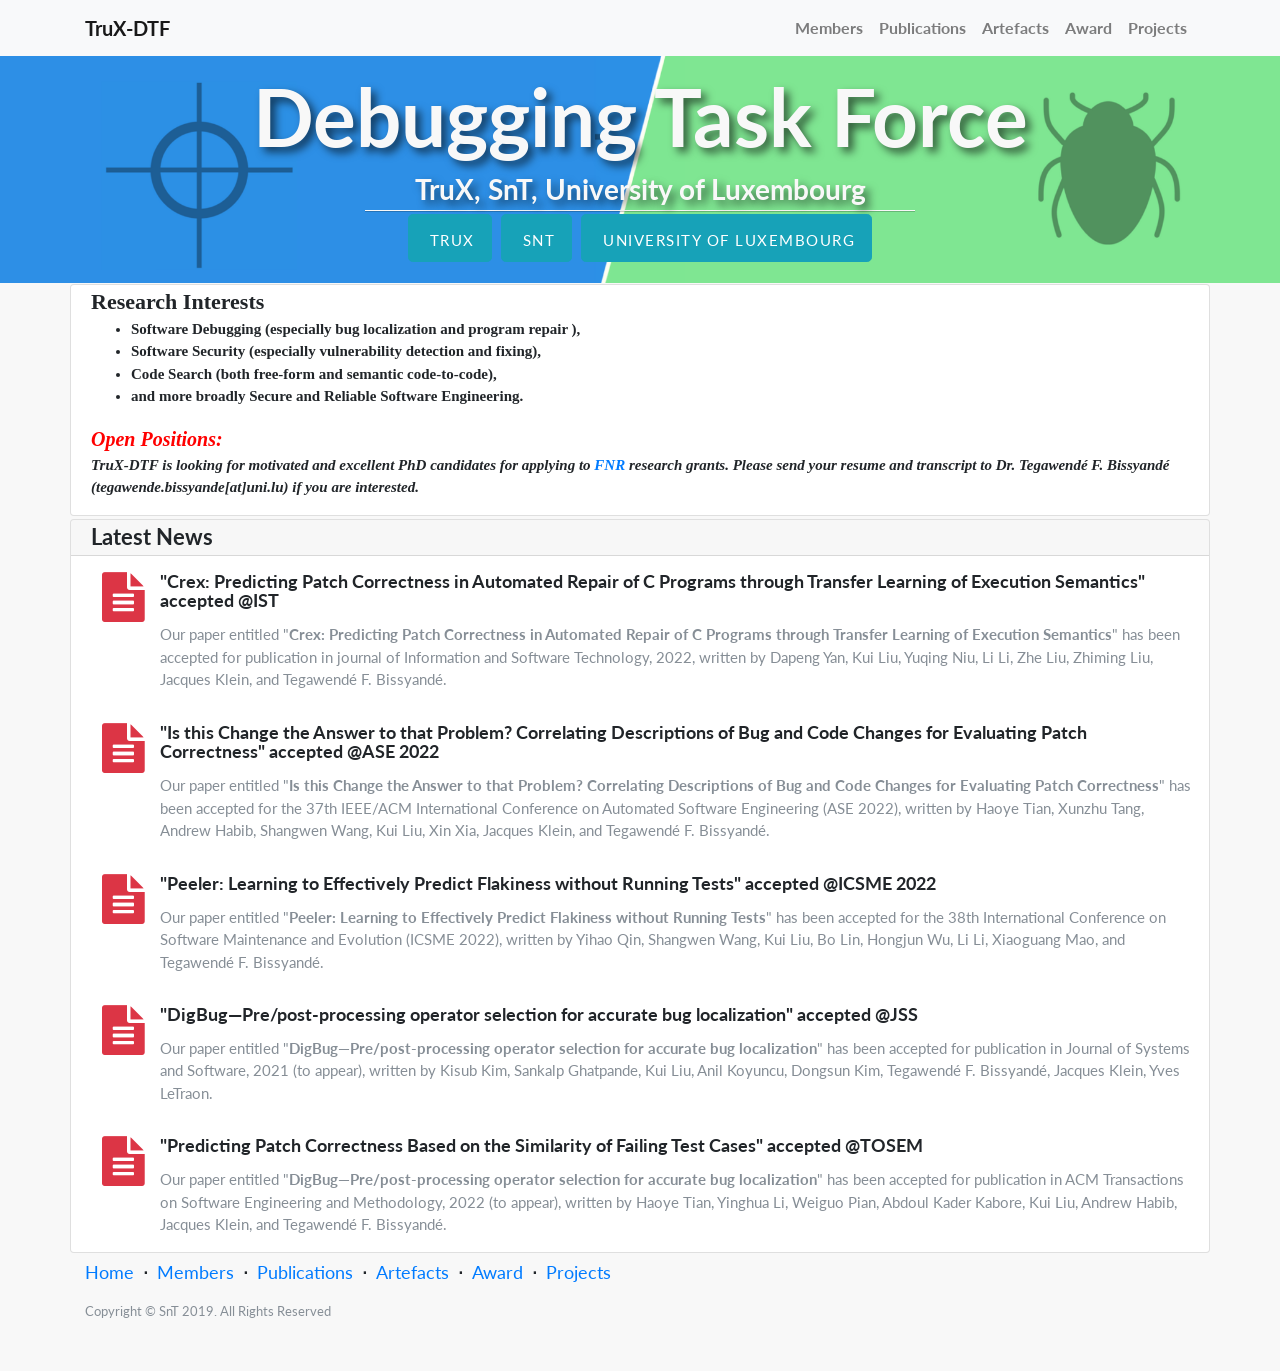
<file: index.html>
<!DOCTYPE html>
<html lang="en">
    <head>
        <meta charset="utf-8">
        <meta name="viewport" content="width=device-width, initial-scale=1, shrink-to-fit=no">
        <meta name="description" content="">
        <meta name="author" content="">
        <title>TruX- Debugging Task Force</title>
        <!-- Bootstrap core CSS -->
        <link href="vendor/bootstrap/css/bootstrap.min.css" rel="stylesheet">
        <!-- Custom fonts for this template -->
        <link href="vendor/font-awesome/css/font-awesome.min.css" rel="stylesheet" type="text/css">
        <link href="https://fonts.googleapis.com/css?family=Lato:300,400,700,300italic,400italic,700italic" rel="stylesheet" type="text/css">
        <!-- Custom styles for this template -->
        <link href="css/landing-page.css" rel="stylesheet">
        <!-- Custom CSS -->
        <link href="css/user.css" rel="stylesheet">
    </head>
    <body>
        <!-- Navigation -->
        <nav class="navbar navbar-expand-lg navbar-light bg-light fixed-top">
            <div class="container">
                <!-- Brand and toggle get grouped for better mobile display -->
                <a class="navbar-brand" href="./index.html">TruX-DTF</a>
                <button class="navbar-toggler" type="button" data-toggle="collapse" data-target="#navbarResponsive" aria-controls="navbarResponsive" aria-expanded="false" aria-label="Toggle navigation">
                    <span class="navbar-toggler-icon"></span>
                </button>
                <!-- Collect the nav links, forms, and other content for toggling -->
                <div class="collapse navbar-collapse" id="navbarResponsive">
                    <ul class="navbar-nav ml-auto">
                        <li class="nav-item ">
                            <a class="nav-link" href="./members.html">Members</a>
                        </li>
                        <li class="nav-item ">
                            <a class="nav-link" href="./publication.html">Publications</a>
                        </li>
                        <li class="nav-item ">
                            <a class="nav-link" href="./artefacts.html">Artefacts</a>
                        </li>
                        <li class="nav-item ">
                            <a class="nav-link" href="./award.html">Award</a>
                        </li>
                        <li class="nav-item ">
                            <a class="nav-link" href="./projects.html">Projects</a>
                        </li>
                    </ul>
                </div>
                <!-- /.navbar-collapse -->
            </div>
        </nav>
        <!-- Header -->
        <header class="intro-header">
            <div class="container">
                <div class="intro-message" >
                    <h1>Debugging Task Force</h1>
                    <h3>TruX, SnT, University of Luxembourg</h3>
                    <hr class="intro-divider">
                    <ul class="list-inline intro-social-buttons">
                    	<li class="list-inline-item">
                            <a href="https://wwwen.uni.lu/snt/research/trux" class="btn btn-info btn-lg"><i class="fa"></i> <span class="network-name">TruX</span></a>
                        </li>
                        <!--<li class="list-inline-item">
                            <a href="https://wwwen.uni.lu/snt/research/serval" class="btn btn-info btn-lg"><i class="fa"></i> <span class="network-name">SerVal</span></a>
                        </li>-->
                        <li class="list-inline-item">
                            <a href="https://wwwen.uni.lu/snt" class="btn btn-info btn-lg"><i class="fa"></i> <span class="network-name">SnT</span></a>
                        </li>
                        <li class="list-inline-item">
                            <a href="https://wwwen.uni.lu/" class="btn btn-info btn-lg"><i class="fa"></i> <span class="network-name">University of Luxembourg</span></a>
                        </li>
                    </ul>
                </div>
            </div>
            <!-- /.container -->
        </header>
        <!-- /.intro-header -->
        <!-- Page Content -->
        <!-- <aside class="banner">
            <div class="container">
                <div class="row">
                    <div class="col-lg-6">
                        <h2>Resources</h2>
                        <p class="lead">Recent results from our group on program debugging tasks.</p>
                    </div>
                    <div class="col-lg-6">
                        <div class="row">
                            <div class="col-sm-4 icon-feature">
                                <a href="./publication.html" class="text-neutral"><i class="fa fa-files-o fa-4x"></i></a>
                                <p class="lead">Publications</p>
                            </div>
                            <div class="col-sm-4 icon-feature">
                                <a href="./artefacts.html" class="text-neutral"><i class="fa fa-wrench fa-4x"></i></a>
                                <p class="lead">Artefacts</p>
                            </div>
                            <div class="col-sm-4 icon-feature">
                                <a href="./projects.html" class="text-neutral"><i class="fa fa-map-marker fa-4x"></i></a>
                                <p class="lead">Projects </p>
                            </div>
                        </div>
                    </div>
                </div>
            </div>
        </aside> -->
        <section class="content-section-a">
            <div class="container">
                <div class="row" style="margin-bottom:-70pt">
                    <div class="card" style="margin-top:-37pt; margin-bottom:0pt">
                        <div class="card-block">
                            <font style="margin-left:15pt;font-family:Georgia;font-size: 22px;"> Research Interests </font>
                            <ul style="margin-left:15pt;font-family:Georgia;font-size: 15px;">
                              <li> Software Debugging (especially bug localization and <b>program repair </b>),</li> 
                              <li> Software Security (especially <b>vulnerability detection</b> and fixing), </li>
                              <li><b>Code Search</b> (both free-form and semantic code-to-code),</li>
                              <li>and more broadly Secure and Reliable Software Engineering.</li>
                            </ul>
                          <em>
                            <strong>
                              <font color="red" style="margin-left:15pt;font-family:Georgia;font-size: 20px;"> Open Positions: </font><br />
                              <p style="margin-left:15pt;font-family:Georgia;font-size: 15px;">TruX-DTF is looking for motivated and excellent PhD candidates for applying to
                              <a target="_blank" href="http://www.fnr.lu">FNR</a> research grants. 
                              Please send your resume and transcript to Dr. Tegawendé F. Bissyandé (tegawende.bissyande[at]uni.lu) if you are interested.
                              </p>
                            </strong>
                          </em>
                        </div>
                    </div>
                  
                    <div class="card" style="margin-top:2pt; margin-bottom:0pt">
                        <div class="card-header">
                            <h2 class="card-title" style="margin-top:-5pt; margin-bottom:-5pt;font-size: 22px;">Latest News</h2>
                        </div>
                        
                        <div class="card-block">

                            <div class="media p-3">
                                <div class="media-left">
                                    <a>
                                        <div class="col-md-12">
                                            <i class="fa fa-file-text news-icon text-danger"></i>
                                        </div>
                                    </a>
                                </div>
                                <div class="media-body">
                                    <h4 class="card-title" style="font-size: 18px;">"Crex: Predicting Patch Correctness in Automated Repair of C Programs through Transfer Learning of Execution Semantics" accepted @IST</h4>
                                    <p class="card-text lead text-muted" style="font-size:15px;">
                                        Our paper entitled
                                        "<strong>Crex: Predicting Patch Correctness in Automated Repair of C Programs through Transfer Learning of Execution Semantics</strong>"
                                        has been accepted for publication in journal of Information and Software Technology, 2022,
                                        written by Dapeng Yan, Kui Liu, Yuqing Niu, Li Li, Zhe Liu, Zhiming Liu, Jacques Klein, and Tegawendé F. Bissyandé.
                                    </p>
                                </div>
                            </div>

                            <div class="media p-3">
                                <div class="media-left">
                                    <a>
                                        <div class="col-md-12">
                                            <i class="fa fa-file-text news-icon text-danger"></i>
                                        </div>
                                    </a>
                                </div>
                                <div class="media-body">
                                    <h4 class="card-title" style="font-size: 18px;">"Is this Change the Answer to that Problem? Correlating Descriptions of Bug and Code Changes for Evaluating Patch Correctness" accepted @ASE 2022</h4>
                                    <p class="card-text lead text-muted" style="font-size:15px;">
                                        Our paper entitled
                                        "<strong>Is this Change the Answer to that Problem? Correlating Descriptions of Bug and Code Changes for Evaluating Patch Correctness</strong>"
                                        has been accepted for the 37th IEEE/ACM International Conference on Automated Software Engineering (ASE 2022),
                                        written by Haoye Tian, Xunzhu Tang, Andrew Habib, Shangwen Wang, Kui Liu, Xin Xia, Jacques Klein, and Tegawendé F. Bissyandé.
                                    </p>
                                </div>
                            </div>

                            <div class="media p-3">
                                <div class="media-left">
                                    <a>
                                        <div class="col-md-12">
                                            <i class="fa fa-file-text news-icon text-danger"></i>
                                        </div>
                                    </a>
                                </div>
                                <div class="media-body">
                                    <h4 class="card-title" style="font-size: 18px;">"Peeler: Learning to Effectively Predict Flakiness without Running Tests" accepted @ICSME 2022</h4>
                                    <p class="card-text lead text-muted" style="font-size:15px;">
                                        Our paper entitled
                                        "<strong>Peeler: Learning to Effectively Predict Flakiness without Running Tests</strong>"
                                        has been accepted for the 38th International Conference on Software Maintenance and Evolution (ICSME 2022),
                                        written by Yihao Qin, Shangwen Wang, Kui Liu, Bo Lin, Hongjun Wu, Li Li, Xiaoguang Mao, and Tegawendé F. Bissyandé.
                                    </p>
                                </div>
                            </div>

                            <div class="media p-3">
                                <div class="media-left">
                                    <a>
                                        <div class="col-md-12">
                                            <i class="fa fa-file-text news-icon text-danger"></i>
                                        </div>
                                    </a>
                                </div>
                                <div class="media-body">
                                    <h4 class="card-title" style="font-size: 18px;">"DigBug—Pre/post-processing operator selection for accurate bug localization" accepted @JSS</h4>
                                    <p class="card-text lead text-muted" style="font-size:15px;">
                                        Our paper entitled
                                        "<strong>DigBug—Pre/post-processing operator selection for accurate bug localization</strong>"
                                        has been accepted for publication in Journal of Systems and Software, 2021 (to appear),
                                        written by Kisub Kim, Sankalp Ghatpande, Kui Liu, Anil Koyuncu, Dongsun Kim, Tegawendé F. Bissyandé, Jacques Klein, Yves LeTraon.
                                    </p>
                                </div>
                            </div>

                            <div class="media p-3">
                                <div class="media-left">
                                    <a>
                                        <div class="col-md-12">
                                            <i class="fa fa-file-text news-icon text-danger"></i>
                                        </div>
                                    </a>
                                </div>
                                <div class="media-body">
                                    <h4 class="card-title" style="font-size: 18px;">"Predicting Patch Correctness Based on the Similarity of Failing Test Cases" accepted @TOSEM</h4>
                                    <p class="card-text lead text-muted" style="font-size:15px;">
                                        Our paper entitled
                                        "<strong>DigBug—Pre/post-processing operator selection for accurate bug localization</strong>"
                                        has been accepted for publication in ACM Transactions on Software Engineering and Methodology, 2022 (to appear),
                                        written by Haoye Tian, Yinghua Li, Weiguo Pian, Abdoul Kader Kabore, Kui Liu, Andrew Habib, Jacques Klein, and Tegawendé F. Bissyandé.
                                    </p>
                                </div>
                            </div>





                            <!--<div class="media p-3">
            <div class="media-left">
                <a>
                    <div class="col-md-12">
                        <i class="fa fa-file-text news-icon text-danger"></i>
                    </div>
                </a>
            </div>
            <div class="media-body">
                <h4 class="card-title" style="font-size: 18px;">"On the efficiency of Test Suite based Program Repair: A Systematic Assessment of 16 Automated Repair Systems for Java Programs" accepted @ICSE 2020</h4>
                <p class="card-text lead text-muted" style="font-size:15px;">Our paper entitled
            "<strong>On the efficiency of Test Suite based Program Repair: A Systematic Assessment of 16 Automated Repair Systems for Java Programs</strong>"
            has been accepted for the 42nd International Conference on Software Engineering (ICSE 2020),
            written by Kui Liu, Shangwen Wang, Anil Koyuncu, Tegawendé F. Bissyandé, Dongsun Kim, Peng Wu, Jacques Klein, Xiaoguang Mao and Yves Le Traon.
                </p>
            </div>
    </div>-->
                            <!--<div class="media p-3">
        <div class="media-left">
            <a>
                <div class="col-md-12">
                    <i class="fa fa-file-text news-icon text-danger"></i>
                </div>
            </a>
        </div>
        <div class="media-body">
            <h4 class="card-title" style="font-size: 18px;">"TBar: Revisiting Template-based Automated Program Repair" accepted @ISSTA 2019</h4>
            <p class="card-text lead text-muted" style="font-size:15px;">Our paper on fix pattern based APR, entitled
        "<strong>TBar: Revisiting Template-based Automated Program Repair</strong>"
        has been accepted for the 28th ACM SIGSOFT International Symposium on Software Testing and Analysis (ISSTA 2019),
        written by Kui Liu, Anil Koyuncu, Dongsun Kim, and Tegawendé F. Bissyandé.
            </p>
        </div>
    </div>-->
                            <!--<div class="media p-3">
        <div class="media-left">
            <a>
                <div class="col-md-12">
                    <i class="fa fa-file-text news-icon text-danger"></i>
                </div>
            </a>
        </div>
        <div class="media-body">
            <h4 class="card-title" style="font-size: 18px;">"Mining Fix Patterns for FindBugs Violations" accepted @IEEE TSE</h4>
            <p class="card-text lead text-muted" style="font-size:15px;">Our paper on fix pattern mining, entitled
        "<strong>Mining Fix Patterns for FindBugs Violations</strong>"
        has been accepted for IEEE Transactions on Software Engineering (TSE 2018),
        written by Kui Liu, Dongsun Kim, Tegawendé F. Bissyandé, Shin Yoo, and Yves Le Traon.
            <i>Accepted as a Journal-first paper at the 41st International Conference on Software Engineering, Montréal, QC, Canada, May 25–31, 2019.</i>
            </p>
        </div>
    </div>-->
                            <!-- <div class="media p-3">
        <div class="media-left">
            <a>
                <div class="col-md-12">
                    <i class="fa fa-file-text news-icon text-danger" style="content: url('img/award.png');width:40px"></i>
                </div>
            </a>
        </div>
        <div class="media-body">
            <h4 class="card-title" style="font-size: 18px;">Best ERA Paper Award granted @APSEC-2018</h4>
            <p class="card-text lead text-muted" style="font-size:15px;">Our paper on automated program repair, entitled
        "<strong>LSRepair: Live Search of Fix Ingredients for Automated Program Repair</strong>"
        has been presented the "<strong>Best ERA Paper Award</strong>" by the 25th Asia-Pacific Software Engineering Conference (APSEC 2018).</p>
        </div>
    </div> -->
                            <!-- <div class="media p-3">
        <div class="media-left">
            <a>
                <div class="col-md-12">
                    <i class="fa fa-user-circle-o news-icon text-danger"></i>
                </div>
            </a>
        </div>
        <div class="media-body">
            <h4 class="card-title" style="font-size: 18px;">New Member Joined</h4>
            <p class="card-text lead text-muted" style="font-size:15px;">Kisub Kim has joined on 1st of August, 2017. He will work on code indexing and search.</p>
        </div>
    </div> -->
                        </div>
                    </div>
                </div>
            </div>
        </section>
        <!-- /Page Content -->
        <!-- Footer -->
        <footer>
            <div class="container">
                <ul class="list-inline">
                    <li class="list-inline-item lead">
                        <a href="./index.html">Home</a>
                    </li>
                   <li class="footer-menu-divider list-inline-item">&sdot;</li>
                    <li class="list-inline-item lead">
                        <a href="./members.html">Members</a>
                    </li>
                    <li class="footer-menu-divider list-inline-item">&sdot;</li>
                    <li class="list-inline-item lead">
                        <a href="./publication.html">Publications</a>
                    </li>
                    <li class="footer-menu-divider list-inline-item">&sdot;</li>
                    <li class="list-inline-item lead">
                        <a href="./artefacts.html">Artefacts</a>
                    </li>
                    <li class="footer-menu-divider list-inline-item">&sdot;</li>
                    <li class="list-inline-item lead">
                        <a href="./award.html">Award</a>
                    </li>
                    <li class="footer-menu-divider list-inline-item">&sdot;</li>
                    <li class="list-inline-item lead">
                        <a href="./projects.html">Projects</a>
                    </li>
                </ul>
                <p class="copyright text-muted small">Copyright &copy; SnT 2019. All Rights Reserved</p>
            </div>
        </footer>
        <!-- Bootstrap core JavaScript -->
        <script src="vendor/jquery/jquery.min.js"></script>
        <script src="vendor/popper/popper.min.js"></script>
        <script src="vendor/bootstrap/js/bootstrap.min.js"></script>
    </body>
</html>
</file>
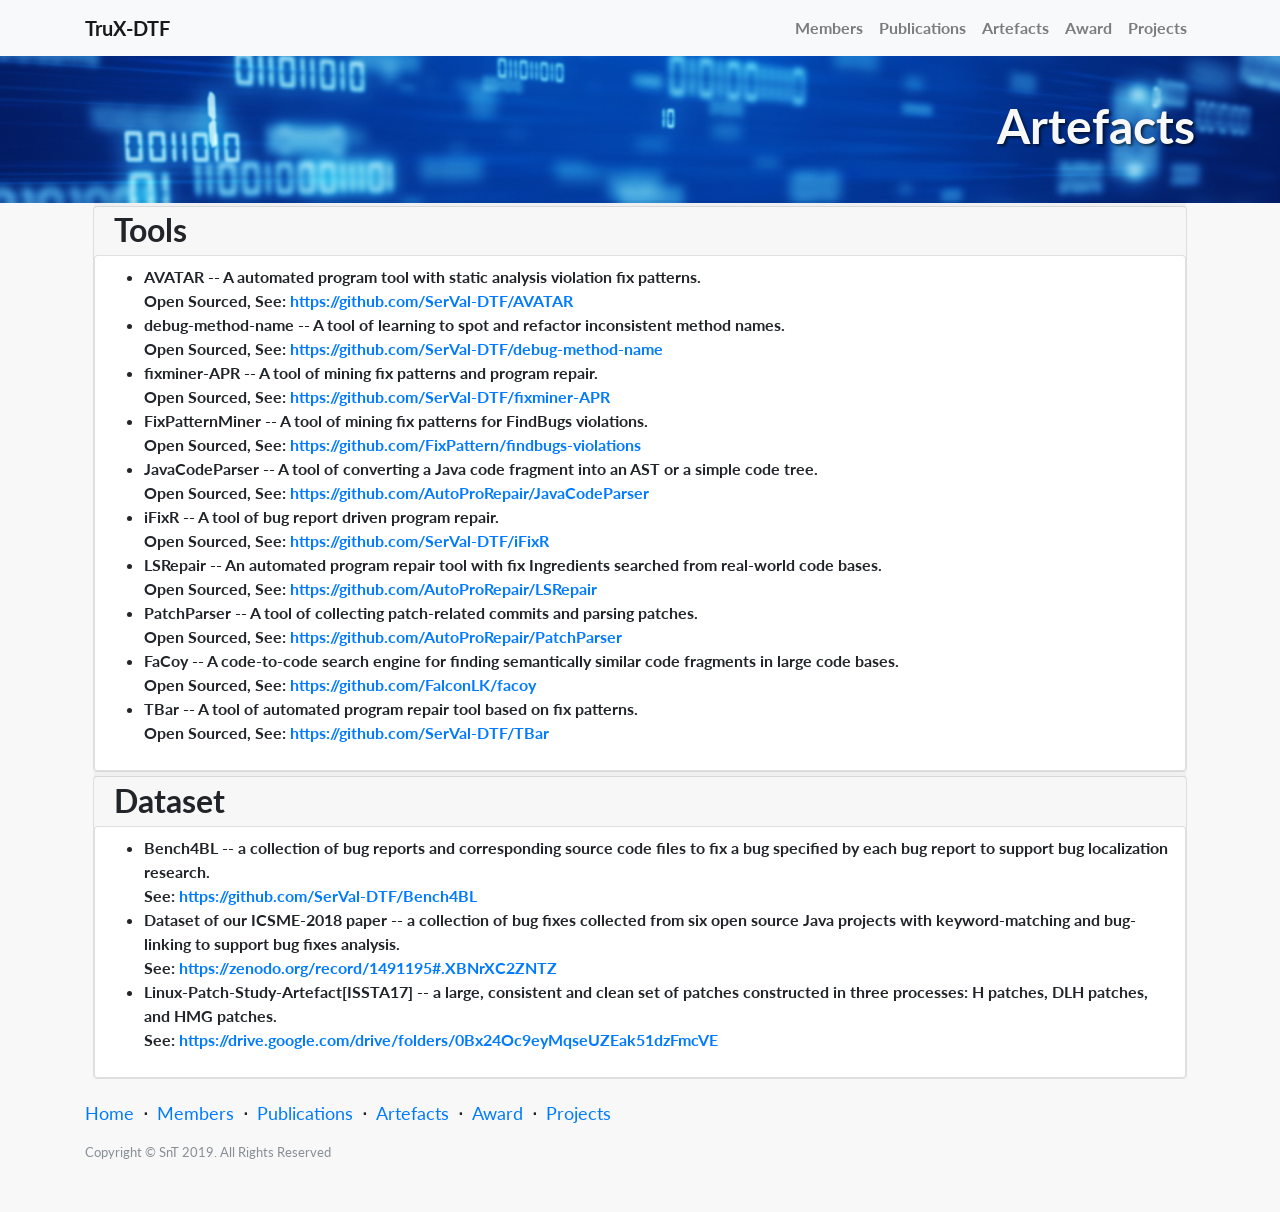
<file: artefacts.html>
<!DOCTYPE html>
<html lang="en">

<head>

    <meta charset="utf-8">
    <meta name="viewport" content="width=device-width, initial-scale=1, shrink-to-fit=no">
    <meta name="description" content="">
    <meta name="author" content="">

    <title>TruX-Debugging Task Force - Tools & Data</title>

    <!-- Bootstrap core CSS -->
    <link href="vendor/bootstrap/css/bootstrap.min.css" rel="stylesheet">

    <!-- Custom fonts for this template -->
    <link href="vendor/font-awesome/css/font-awesome.min.css" rel="stylesheet" type="text/css">
    <link href="https://fonts.googleapis.com/css?family=Lato:300,400,700,300italic,400italic,700italic" rel="stylesheet" type="text/css">

    <!-- Custom styles for this template -->
    <link href="css/landing-page.css" rel="stylesheet">

    <!-- Custom CSS -->
    <link href="css/user.css" rel="stylesheet">
</head>

<body>

<!-- Navigation -->
<nav class="navbar navbar-expand-lg navbar-light bg-light fixed-top">
    <div class="container">
        <!-- Brand and toggle get grouped for better mobile display -->
        <a class="navbar-brand" href="./index.html">TruX-DTF</a>
        <button class="navbar-toggler" type="button" data-toggle="collapse" data-target="#navbarResponsive" aria-controls="navbarResponsive" aria-expanded="false" aria-label="Toggle navigation">
            <span class="navbar-toggler-icon"></span>
        </button>
        <!-- Collect the nav links, forms, and other content for toggling -->
        <div class="collapse navbar-collapse" id="navbarResponsive">
            <ul class="navbar-nav ml-auto">
                <li class="nav-item ">
                    <a class="nav-link" href="./members.html">Members</a>
                </li>
                <li class="nav-item ">
                    <a class="nav-link" href="./publication.html">Publications</a>
                </li>
                <li class="nav-item ">
                    <a class="nav-link" href="./artefacts.html">Artefacts</a>
                </li>
                <li class="nav-item ">
                    <a class="nav-link" href="./award.html">Award</a>
                </li>
                <li class="nav-item ">
                    <a class="nav-link" href="./projects.html">Projects</a>
                </li>
            </ul>
        </div>
        <!-- /.navbar-collapse -->
    </div>
</nav>


<!-- Main Section -->

<aside class="banner" style="margin-top: 50px; padding-top: 50px; background: url(img/banner3.png) no-repeat center center; background-size: 100% auto;">
    <div class="container">
        <div class="row text-right">
            <div class="col-lg-12">
                <h2>Artefacts</h2>
            </div>
            <!--<div class="col-lg-6">
                <div class="row">
                    <div class="col-sm-4 icon-feature">
                        <span class="fa-stack fa-2x">
                            <i class="fa fa-file-o fa-stack-2x"></i>
                            <i class="fa fa-font fa-stack-1x"></i>
                        </span>
                        <p class="lead">Journal</p>
                    </div>
                    <div class="col-sm-4 icon-feature">
                         <span class="fa-stack fa-2x">
                            <i class="fa fa-file-o fa-stack-2x"></i>
                            <i class="fa fa-users fa-stack-1x"></i>
                         </span>
                        <p class="lead">Conference</p>
                    </div>
                    <div class="col-sm-4 icon-feature">
                        <i class="fa fa-file-text-o fa-4x"></i>
                        <p class="lead">Others</p>
                    </div>
                </div>
            </div>-->
        </div>
    </div>
</aside>

    <!-- / Main Section -->
    <section class="content-section-a" style="margin-bottom:-65pt">
        <div class="container">
            <div class="row m-2">
                <div class="card w-100" style="margin-top:-55px;">
                    <div class="card-header" style="margin-top:-5pt; margin-bottom:-10pt;font-size: 22px;">
                        <h2>Tools</h2>
                    </div>
                    <div class="card-block">
                        <div class="card-deck rounded">
                            <div class="card p-2 rounded">
                              <table>
							                  <tr>
                  								<td>
                  								  <ul>
                  								<li>
                          	  						AVATAR -- A automated program tool with static analysis violation fix patterns. <br />
                          	  						Open Sourced, See: <a href="https://github.com/SerVal-DTF/AVATAR">https://github.com/SerVal-DTF/AVATAR</a>
                          						</li>
      											<li>
      	  											debug-method-name -- A tool of learning to spot and refactor inconsistent method names. <br />
      	  											Open Sourced, See: <a href="https://github.com/SerVal-DTF/debug-method-name">https://github.com/SerVal-DTF/debug-method-name</a>
      											</li>
      											<li>
      	  											fixminer-APR -- A tool of mining fix patterns and program repair. <br />
      	  											Open Sourced, See: <a href="https://github.com/SerVal-DTF/fixminer-APR">https://github.com/SerVal-DTF/fixminer-APR</a>
      											</li>
      						                    <li>
                          	  						FixPatternMiner -- A tool of mining fix patterns for FindBugs violations. <br />
                          	  						Open Sourced, See: <a href="https://github.com/FixPattern/findbugs-violations">https://github.com/FixPattern/findbugs-violations</a>
                          						</li>
                          						<li>
                          	  						JavaCodeParser -- A tool of converting a Java code fragment into an AST or a simple code tree. <br />
                          	  						Open Sourced, See: <a href="https://github.com/AutoProRepair/JavaCodeParser">https://github.com/AutoProRepair/JavaCodeParser</a>
                          						</li>
      											<li>
      	  											iFixR -- A tool of bug report driven program repair. <br />
      	  											Open Sourced, See: <a href="https://github.com/SerVal-DTF/iFixR">https://github.com/SerVal-DTF/iFixR</a>
      											</li>
                          						<li>
                          	  						LSRepair -- An automated program repair tool with fix Ingredients searched from real-world code bases. <br />
                          	  						Open Sourced, See: <a href="https://github.com/AutoProRepair/LSRepair">https://github.com/AutoProRepair/LSRepair</a>
                          						</li>
                          						<li>
                          	  						PatchParser -- A tool of collecting patch-related commits and parsing patches. <br />
                          	  						Open Sourced, See: <a href="https://github.com/AutoProRepair/PatchParser">https://github.com/AutoProRepair/PatchParser</a>
                          						</li>
                          						<li>
                          	  						FaCoy -- A code-to-code search engine for finding semantically similar code fragments in large code bases. <br />
                          	  						Open Sourced, See: <a href="https://github.com/FalconLK/facoy">https://github.com/FalconLK/facoy</a>
                          						</li>
      											<li>
      	  											TBar -- A tool of automated program repair tool based on fix patterns. <br />
      	  											Open Sourced, See: <a href="https://github.com/SerVal-DTF/TBar">https://github.com/SerVal-DTF/TBar</a>
      											</li>
                    						    </ul>
                  								</td>
                							  </tr>
                						  </table>
                            </div>
                        </div>
                    </div>
                </div>
            </div>
        </div>
    </section>

    <section class="content-section-a" style="margin-bottom:-65pt">
        <div class="container">
            <div class="row m-2">
                <div class="card w-100" style="margin-top:-25px;">
                    <div class="card-header" style="margin-top:-5pt; margin-bottom:-10pt;font-size: 22px;">
                        <h2>Dataset</h2>
                    </div>
                    <div class="card-block">
                        <div class="card-deck">
                            <div class="card p-2 rounded">
                              <table>
							                  <tr>
                  								<td>
                  								  <ul>
                          						<li>
                          	  						Bench4BL -- a collection of bug reports and corresponding source code files to fix a bug specified by each bug report to support bug localization research. <br />
                          	  						See: <a href="https://github.com/SerVal-DTF/Bench4BL">https://github.com/SerVal-DTF/Bench4BL</a>
                          						</li>
                          						<li>
                          	  						Dataset of our ICSME-2018 paper -- a collection of bug fixes collected from six open source Java projects with keyword-matching and bug-linking to support bug fixes analysis. <br />
                          	  						See: <a href="https://zenodo.org/record/1491195#.XBNrXC2ZNTZ">https://zenodo.org/record/1491195#.XBNrXC2ZNTZ</a>
                          						</li>
                          						<li>
                          	  						Linux-Patch-Study-Artefact[ISSTA17] -- a large, consistent and clean set of patches constructed in three processes: H patches, DLH patches, and HMG patches. <br />
                          	  						See: <a href="https://drive.google.com/drive/folders/0Bx24Oc9eyMqseUZEak51dzFmcVE">https://drive.google.com/drive/folders/0Bx24Oc9eyMqseUZEak51dzFmcVE</a>
                          						</li>
                    						    </ul>
                  								</td>
                							  </tr>
                						  </table>
                				  </div>
                        </div>
                    </div>
                </div>
            </div>
        </div>
    </section>
    <!-- /Page Content -->


<!-- Footer -->
<footer>
    <div class="container">

        <ul class="list-inline">
            <li class="list-inline-item lead">
                <a href="./index.html">Home</a>
            </li>
            <li class="footer-menu-divider list-inline-item">&sdot;</li>
            <li class="list-inline-item lead">
                <a href="./members.html">Members</a>
            </li>
            <li class="footer-menu-divider list-inline-item">&sdot;</li>
            <li class="list-inline-item lead">
                <a href="./publication.html">Publications</a>
            </li>
            <li class="footer-menu-divider list-inline-item">&sdot;</li>
            <li class="list-inline-item lead">
                <a href="./artefacts.html">Artefacts</a>
            </li>
            <li class="footer-menu-divider list-inline-item">&sdot;</li>
            <li class="list-inline-item lead">
                <a href="./award.html">Award</a>
            </li>
            <li class="footer-menu-divider list-inline-item">&sdot;</li>
            <li class="list-inline-item lead">
                <a href="./projects.html">Projects</a>
            </li>
        </ul>
        <p class="copyright text-muted small">Copyright &copy; SnT 2019. All Rights Reserved</p>
    </div>
</footer>

<!-- Bootstrap core JavaScript -->
<script src="vendor/jquery/jquery.min.js"></script>
<script src="vendor/popper/popper.min.js"></script>
<script src="vendor/bootstrap/js/bootstrap.min.js"></script>


</body>
</html>
</file>
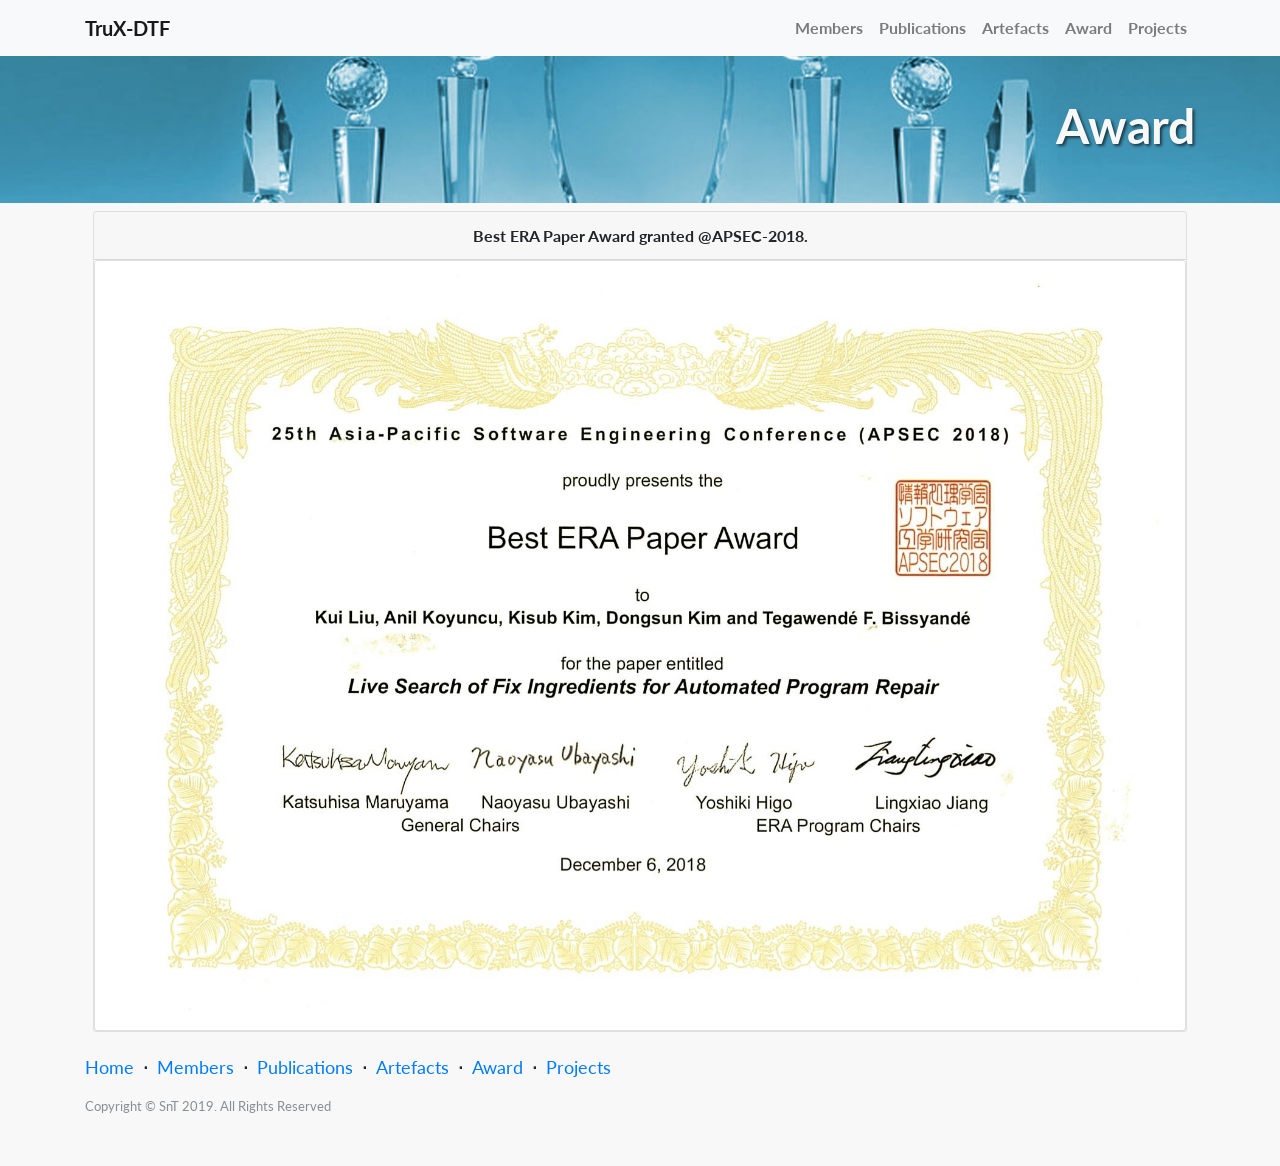
<file: award.html>
<!DOCTYPE html>
<html lang="en">

<head>

    <meta charset="utf-8">
    <meta name="viewport" content="width=device-width, initial-scale=1, shrink-to-fit=no">
    <meta name="description" content="">
    <meta name="author" content="">

    <title>TruX-Debugging Task Force - Tools & Data</title>

    <!-- Bootstrap core CSS -->
    <link href="vendor/bootstrap/css/bootstrap.min.css" rel="stylesheet">

    <!-- Custom fonts for this template -->
    <link href="vendor/font-awesome/css/font-awesome.min.css" rel="stylesheet" type="text/css">
    <link href="https://fonts.googleapis.com/css?family=Lato:300,400,700,300italic,400italic,700italic" rel="stylesheet" type="text/css">

    <!-- Custom styles for this template -->
    <link href="css/landing-page.css" rel="stylesheet">

    <!-- Custom CSS -->
    <link href="css/user.css" rel="stylesheet">
</head>

<body>

<!-- Navigation -->
<nav class="navbar navbar-expand-lg navbar-light bg-light fixed-top">
    <div class="container">
        <!-- Brand and toggle get grouped for better mobile display -->
        <a class="navbar-brand" href="./index.html">TruX-DTF</a>
        <button class="navbar-toggler" type="button" data-toggle="collapse" data-target="#navbarResponsive" aria-controls="navbarResponsive" aria-expanded="false" aria-label="Toggle navigation">
            <span class="navbar-toggler-icon"></span>
        </button>
        <!-- Collect the nav links, forms, and other content for toggling -->
        <div class="collapse navbar-collapse" id="navbarResponsive">
            <ul class="navbar-nav ml-auto">
                <li class="nav-item ">
                    <a class="nav-link" href="./members.html">Members</a>
                </li>
                <li class="nav-item ">
                    <a class="nav-link" href="./publication.html">Publications</a>
                </li>
                <li class="nav-item ">
                    <a class="nav-link" href="./artefacts.html">Artefacts</a>
                </li>
                <li class="nav-item ">
                    <a class="nav-link" href="./award.html">Award</a>
                </li>
                <li class="nav-item ">
                    <a class="nav-link" href="./projects.html">Projects</a>
                </li>
            </ul>
        </div>
        <!-- /.navbar-collapse -->
    </div>
</nav>


<!-- Main Section -->
<aside class="banner" style="margin-top: 50px; padding-top: 50px; background: url(img/awards_banner.jpg) no-repeat center center; background-size: 100% auto;">
    <div class="container">
        <div class="row text-right">
            <div class="col-lg-12">
                <h2>Award</h2>
            </div>
            <!--<div class="col-lg-6">
                <div class="row">
                    <div class="col-sm-4 icon-feature">
                        <span class="fa-stack fa-2x">
                            <i class="fa fa-file-o fa-stack-2x"></i>
                            <i class="fa fa-font fa-stack-1x"></i>
                        </span>
                        <p class="lead">Journal</p>
                    </div>
                    <div class="col-sm-4 icon-feature">
                         <span class="fa-stack fa-2x">
                            <i class="fa fa-file-o fa-stack-2x"></i>
                            <i class="fa fa-users fa-stack-1x"></i>
                         </span>
                        <p class="lead">Conference</p>
                    </div>
                    <div class="col-sm-4 icon-feature">
                        <i class="fa fa-file-text-o fa-4x"></i>
                        <p class="lead">Others</p>
                    </div>
                </div>
            </div>-->
        </div>
    </div>
</aside>

<!-- / Main Section -->
<section class="content-section-a" style="margin-bottom:-65pt">
        <div class="container">
            <div class="row m-2">
                <div class="card w-100" style="margin-top:-50px;">
                    <div class="card-header" style="height:36pt;text-align: center; text-">
                        <p style="font-size:12pt">Best ERA Paper Award granted @APSEC-2018.</p>
                    </div>
                    <div class="card-block">
                        <div class="card-deck rounded">
                            <div class="card p-2 rounded">
                              <table>
							                  <tr>
                  								<td valign=top style='padding:0cm 0pt 0cm 0pt'>
                  								  <img class="card-img-top" style="width:800pt;" src="award/APSEC-2018.jpg">
                  								</td>
                							  </tr>
                						  </table>
                            </div>
                        </div>
                    </div>
                </div>
            </div>
        </div>
    </section>


<!-- Footer -->
<footer>
    <div class="container">

        <ul class="list-inline">
            <li class="list-inline-item lead">
                <a href="./index.html">Home</a>
            </li>
            <li class="footer-menu-divider list-inline-item">&sdot;</li>
            <li class="list-inline-item lead">
                <a href="./members.html">Members</a>
            </li>
            <li class="footer-menu-divider list-inline-item">&sdot;</li>
            <li class="list-inline-item lead">
                <a href="./publication.html">Publications</a>
            </li>
            <li class="footer-menu-divider list-inline-item">&sdot;</li>
            <li class="list-inline-item lead">
                <a href="./artefacts.html">Artefacts</a>
            </li>
            <li class="footer-menu-divider list-inline-item">&sdot;</li>
            <li class="list-inline-item lead">
                <a href="./award.html">Award</a>
            </li>
            <li class="footer-menu-divider list-inline-item">&sdot;</li>
            <li class="list-inline-item lead">
                <a href="./projects.html">Projects</a>
            </li>
        </ul>
        <p class="copyright text-muted small">Copyright &copy; SnT 2019. All Rights Reserved</p>
    </div>
</footer>

<!-- Bootstrap core JavaScript -->
<script src="vendor/jquery/jquery.min.js"></script>
<script src="vendor/popper/popper.min.js"></script>
<script src="vendor/bootstrap/js/bootstrap.min.js"></script>


</body>
</html>
</file>
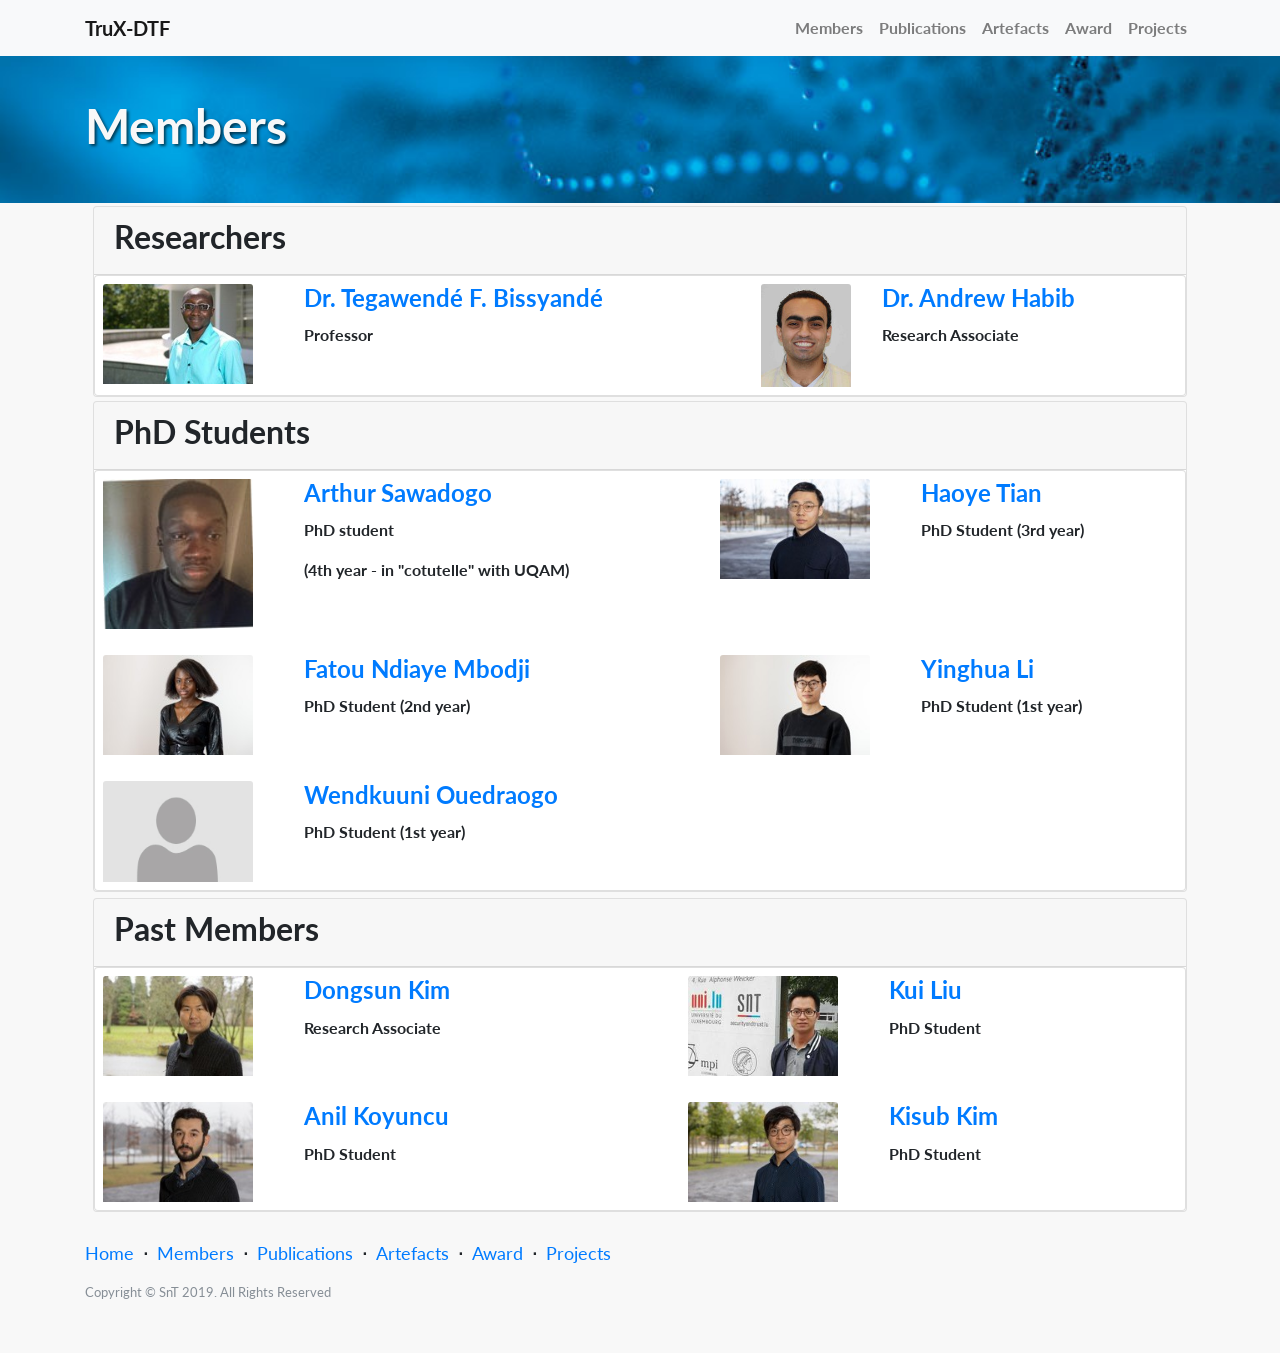
<file: members.html>
<!DOCTYPE html>
<html lang="en">

<head>

    <meta charset="utf-8">
    <meta name="viewport" content="width=device-width, initial-scale=1, shrink-to-fit=no">
    <meta name="description" content="">
    <meta name="author" content="">

    <title>TruX-Debugging Task Force - Members</title>

    <!-- Bootstrap core CSS -->
    <link href="vendor/bootstrap/css/bootstrap.min.css" rel="stylesheet">

    <!-- Custom fonts for this template -->
    <link href="vendor/font-awesome/css/font-awesome.min.css" rel="stylesheet" type="text/css">
    <link href="https://fonts.googleapis.com/css?family=Lato:300,400,700,300italic,400italic,700italic" rel="stylesheet" type="text/css">

    <!-- Custom styles for this template -->
    <link href="css/landing-page.css" rel="stylesheet">

    <!-- Custom CSS -->
    <link href="css/user.css" rel="stylesheet">
</head>

<body>

    <!-- Navigation -->
    <nav class="navbar navbar-expand-lg navbar-light bg-light fixed-top">
        <div class="container">
            <!-- Brand and toggle get grouped for better mobile display -->
            <a class="navbar-brand" href="./index.html">TruX-DTF</a>
            <button class="navbar-toggler" type="button" data-toggle="collapse" data-target="#navbarResponsive" aria-controls="navbarResponsive" aria-expanded="false" aria-label="Toggle navigation">
                <span class="navbar-toggler-icon"></span>
            </button>
            <!-- Collect the nav links, forms, and other content for toggling -->
            <div class="collapse navbar-collapse" id="navbarResponsive">
                <ul class="navbar-nav ml-auto">
                    <li class="nav-item ">
                        <a class="nav-link" href="./members.html">Members</a>
                    </li>
                    <li class="nav-item ">
                        <a class="nav-link" href="./publication.html">Publications</a>
                    </li>
                    <li class="nav-item ">
                        <a class="nav-link" href="./artefacts.html">Artefacts</a>
                    </li>
                    <li class="nav-item ">
                        <a class="nav-link" href="./award.html">Award</a>
                    </li>
                    <li class="nav-item ">
                        <a class="nav-link" href="./projects.html">Projects</a>
                    </li>
                </ul>
            </div>
            <!-- /.navbar-collapse -->
        </div>
    </nav>

    <!-- Researchers -->

    <aside class="banner" style="margin-top: 50px; padding-top: 50px; background: url(img/banner1.jpg) no-repeat center center; background-size: 100% auto;0">
        <div class="container">
            <div class="row">
                <div class="col-lg-6">
                    <h2>Members</h2>
                </div>
                <!--<div class="col-lg-6">
                    <div class="row">
                        <div class="col-sm-4 icon-feature">
                        <span class="fa-stack fa-2x">
                            <i class="fa fa-file-o fa-stack-2x"></i>
                            <i class="fa fa-font fa-stack-1x"></i>
                        </span>
                            <p class="lead">Journal</p>
                        </div>
                        <div class="col-sm-4 icon-feature">
                         <span class="fa-stack fa-2x">
                            <i class="fa fa-file-o fa-stack-2x"></i>
                            <i class="fa fa-users fa-stack-1x"></i>
                         </span>
                            <p class="lead">Conference</p>
                        </div>
                        <div class="col-sm-4 icon-feature">
                            <i class="fa fa-file-text-o fa-4x"></i>
                            <p class="lead">Others</p>
                        </div>
                    </div>
                </div>-->
            </div>
        </div>
    </aside>

    <section class="content-section-a" style="height:180px;">
        <div class="container">
            <div class="row m-2">
                <div class="card w-100"  style="margin-top:-55px;">
                    <div class="card-header">
                        <h2>Researchers</h2>
                    </div>
                    <div class="card-block">
                        <div class="card-deck rounded">
                            <div class="card p-2 rounded">
                                <table>
                                    <tr>
                                        <td valign=top style='width:150.2pt;padding:0cm 0pt 0cm 0pt'><img class="card-img-top" style="width:150px" src="img/Bissyande.jpg"></td>
                                        <td valign=top>
                                            <a href="https://bissyande.github.io/"><h4 class="card-title">Dr. Tegawendé F. Bissyandé</h4></a><p class="card-text">Professor</p>
                                        </td>

                                        <td valign=top style='width:90.2pt;padding:0cm 0pt 0cm 0pt'><img class="card-img-top" style="width:90px" src="img/andrew_habib.jpeg"></td>
                                        <td valign=top>
                                            <a href="https://andrewhabib.org/"><h4 class="card-title">Dr. Andrew Habib</h4></a><p class="card-text">Research Associate</p>
                                        </td>
                                    </tr>
                                </table>
                            </div>
                        </div>
                    </div>
                </div>
            </div>
        </div>
    </section>


    <!-- PhD Students -->
    <section class="content-section-a">
        <div class="container">
            <div class="row m-2">
                <div class="card w-100" style="margin-top:-40px;">
                    <div class="card-header">
                        <h2>PhD Students</h2>
                    </div>
                    <div class="card-block">
                        <div class="card-deck">
                            <div class="card p-2 rounded">
                                <table>

                                    <tr>
                                        <td valign=top style='width:150.2pt;padding:0cm 0pt 0cm 0pt'><img class="card-img-top" style="width:150px" src="img/Arthur_Sawadogo.jpg"></td>
                                        <td valign=top>
                                            <a href="https://www.researchgate.net/profile/Arthur_Sawadogo"><h4 class="card-title">Arthur Sawadogo</h4></a><p class="card-text">PhD student</p><p class="card-text">(4th year - in "cotutelle" with UQAM)</p>
                                        </td>

                                        <td valign=top style='width:150.2pt;padding:0cm 0pt 0cm 0pt'><img class="card-img-top" style="width:150px" src="img/haoye_tian.jpg"></td>
                                        <td valign=top>
                                            <a href="https://wwwen.uni.lu/snt/people/haoye_tian"><h4 class="card-title">Haoye Tian</h4></a><p class="card-text">PhD Student (3rd year)</p>
                                        </td>
                                    </tr>

                                    <tr><td colspan=2><br /></td></tr>

                                    <tr>
                                        <td valign=top style='width:150.2pt;padding:0cm 0pt 0cm 0pt'><img class="card-img-top" style="width:150px" src="img/fatou.jpg"></td>
                                        <td valign=top>
                                            <a href="https://wwwfr.uni.lu/snt/people/fatou_ndiaye_mbodji"><h4 class="card-title">Fatou Ndiaye Mbodji</h4></a><p class="card-text">PhD Student (2nd year)</p>
                                        </td>

                                        <td valign=top style='width:150.2pt;padding:0cm 0pt 0cm 0pt'><img class="card-img-top" style="width:150px" src="img/yinghua_li.jpeg"></td>
                                        <td valign=top>
                                            <a href="https://wwwen.uni.lu/snt/people/yinghua_li"><h4 class="card-title">Yinghua Li</h4></a><p class="card-text">PhD Student (1st year)</p>
                                        </td>
                                    </tr>

                                    <tr><td colspan=2><br /></td></tr>

                                    <tr>
                                        <td valign=top style='width:150.2pt;padding:0cm 0pt 0cm 0pt'><img class="card-img-top" style="width:150px" src="img/noPhoto.png"></td>
                                        <td valign=top>
                                            <a href="https://wwwen.uni.lu/snt/people/wendkuuni_arzouma_marc_christian_ouedraogo"><h4 class="card-title">Wendkuuni Ouedraogo</h4></a><p class="card-text">PhD Student (1st year)</p>
                                        </td>

                                        <td valign=top style='width:150.2pt;padding:0cm 0pt 0cm 0pt'></td>
                                        <td valign=top>
                                            
                                        </td>
                                    </tr>
                                </table>
                				  </div>
                        </div>
                    </div>
                </div>
            </div>
        </div>
    </section>
    
    
    <!-- Past Members -->
    <section class="content-section-a" style="margin-bottom:-60pt">
        <div class="container">
            <div class="row m-2">
                <div class="card w-100"  style="margin-top:-110px;">
                    <div class="card-header">
                        <h2>Past Members</h2>
                    </div>
                    <div class="card-block">
                        <div class="card-deck">
                            <div class="card p-2 rounded">
                                <table>
                                    <tr>
                                        <td valign=top style='width:150.2pt;padding:0cm 0pt 0cm 0pt'><img class="card-img-top" style="width:150px" src="img/dongsun_kim.jpg"></td>
                                        <td valign=top>
                                            <a href="https://www.darkrsw.net/"><h4 class="card-title">Dongsun Kim</h4></a><p class="card-text">Research Associate</p>
                                        </td>

                                        <td valign=top style='width:150.2pt;padding:0cm 0pt 0cm 0pt'><img class="card-img-top" style="width:150px" src="img/kui_liu.jpg"></td>
                                        <td valign=top>
                                            <a href="https://kui-liu.github.io/"><h4 class="card-title">Kui Liu</h4></a><p class="card-text">PhD Student</p>
                                        </td>
                                    </tr>

                                    <tr><td colspan=2><br /></td></tr>

                                    <tr>
                                        <td valign=top style='width:150.2pt;padding:0cm 0pt 0cm 0pt'><img class="card-img-top" style="width:150px" src="img/anil_koyuncu.jpg"></td>
                                        <td valign=top>
                                            <a href="https://anilkoyuncu.github.io/"><h4 class="card-title">Anil Koyuncu</h4></a><p class="card-text">PhD Student</p>
                                        </td>

                                        <td valign=top style='width:150.2pt;padding:0cm 0pt 0cm 0pt'><img class="card-img-top" style="width:150px" src="img/kisub_kim.jpg"></td>
                                        <td valign=top>
                                            <a href="https://wwwfr.uni.lu/snt/people/kisub_kim"><h4 class="card-title">Kisub Kim</h4></a><p class="card-text">PhD Student</p>
                                        </td>
                                    </tr>
                                </table>
                            </div>                         
                        </div>
                    </div>
                </div>
            </div>
        </div>
    </section>

    <!-- /Page Content -->

    <!-- Footer -->
    <footer>
        <div class="container">

            <ul class="list-inline">
                <li class="list-inline-item lead">
                    <a href="./index.html">Home</a>
                </li>
                <li class="footer-menu-divider list-inline-item">&sdot;</li>
                <li class="list-inline-item lead">
                    <a href="./members.html">Members</a>
                </li>
                <li class="footer-menu-divider list-inline-item">&sdot;</li>
                <li class="list-inline-item lead">
                    <a href="./publication.html">Publications</a>
                </li>
                <li class="footer-menu-divider list-inline-item">&sdot;</li>
                <li class="list-inline-item lead">
                    <a href="./artefacts.html">Artefacts</a>
                </li>
                <li class="footer-menu-divider list-inline-item">&sdot;</li>
                <li class="list-inline-item lead">
                    <a href="./award.html">Award</a>
                </li>
                <li class="footer-menu-divider list-inline-item">&sdot;</li>
                <li class="list-inline-item lead">
                    <a href="./projects.html">Projects</a>
                </li>
            </ul>
            <p class="copyright text-muted small">Copyright &copy; SnT 2019. All Rights Reserved</p>
        </div>
    </footer>

    <!-- Bootstrap core JavaScript -->
    <script src="vendor/jquery/jquery.min.js"></script>
    <script src="vendor/popper/popper.min.js"></script>
    <script src="vendor/bootstrap/js/bootstrap.min.js"></script>

</body>

</html>
</file>
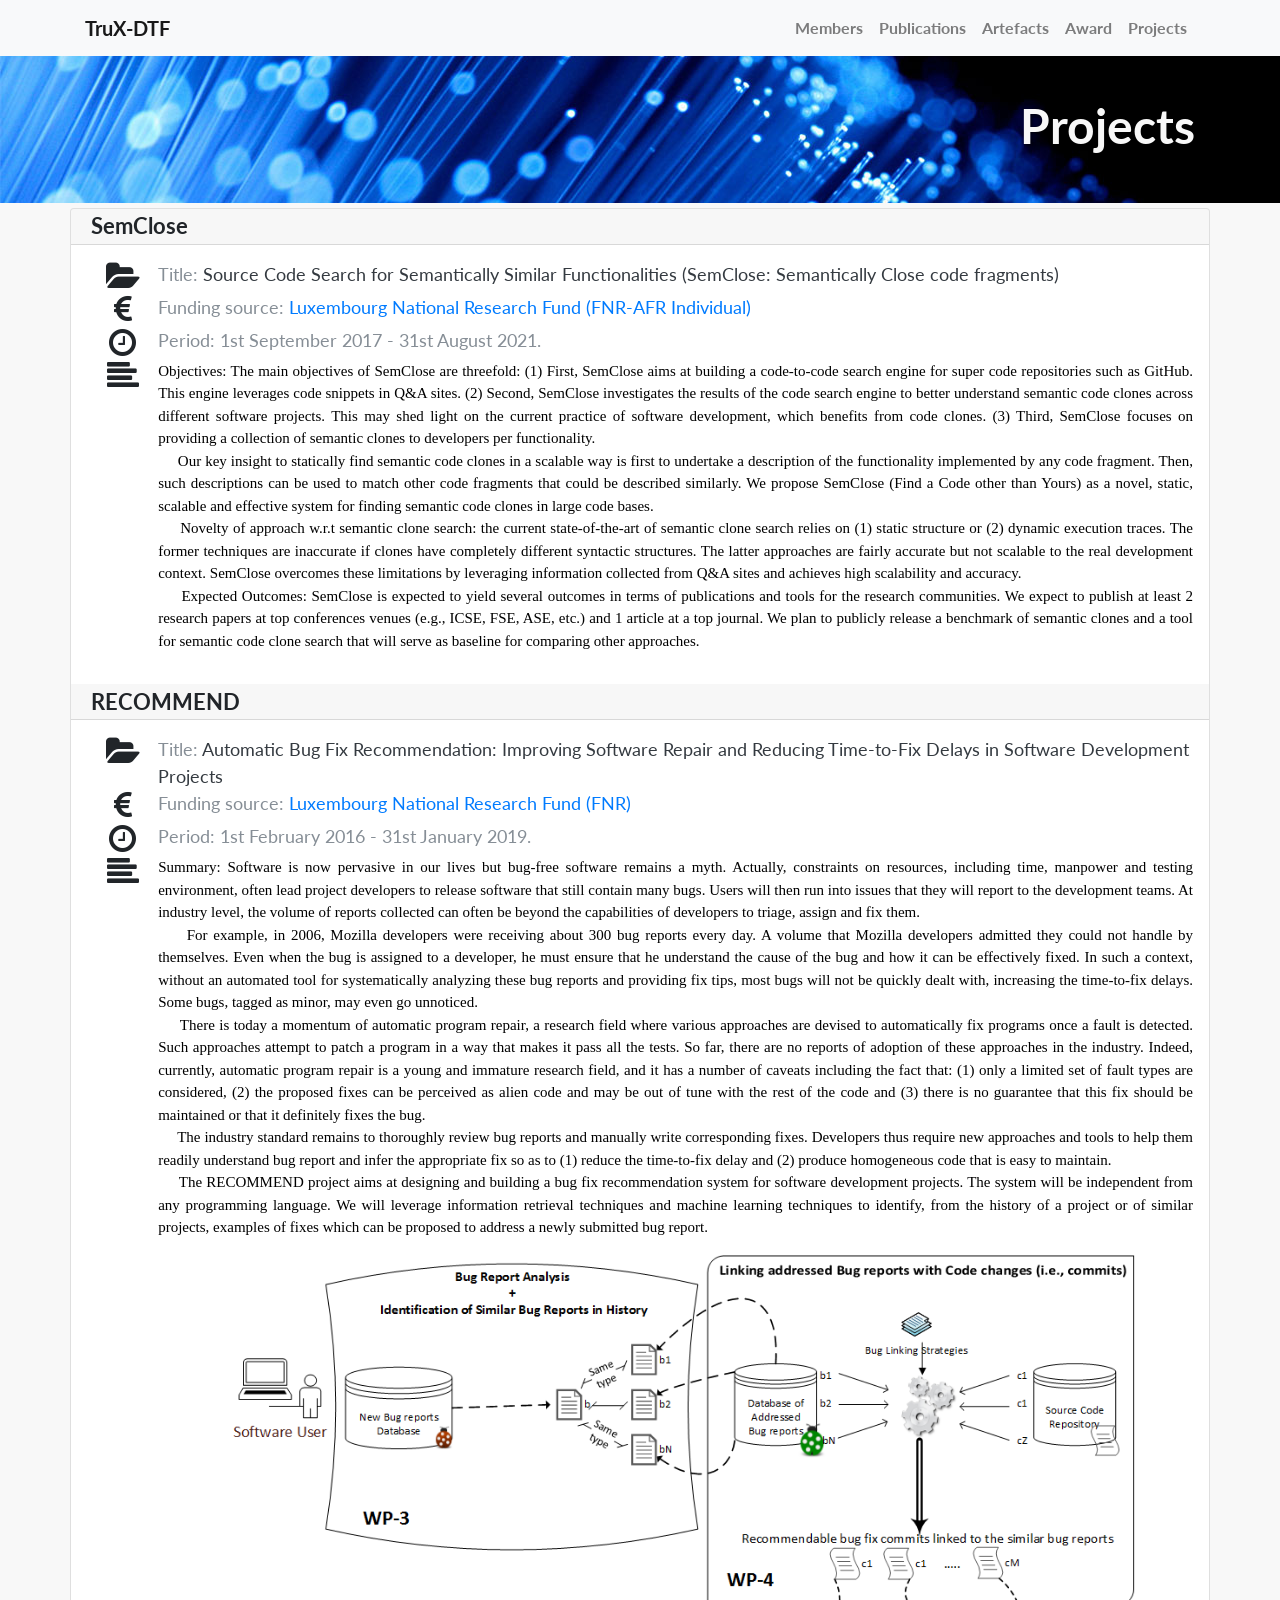
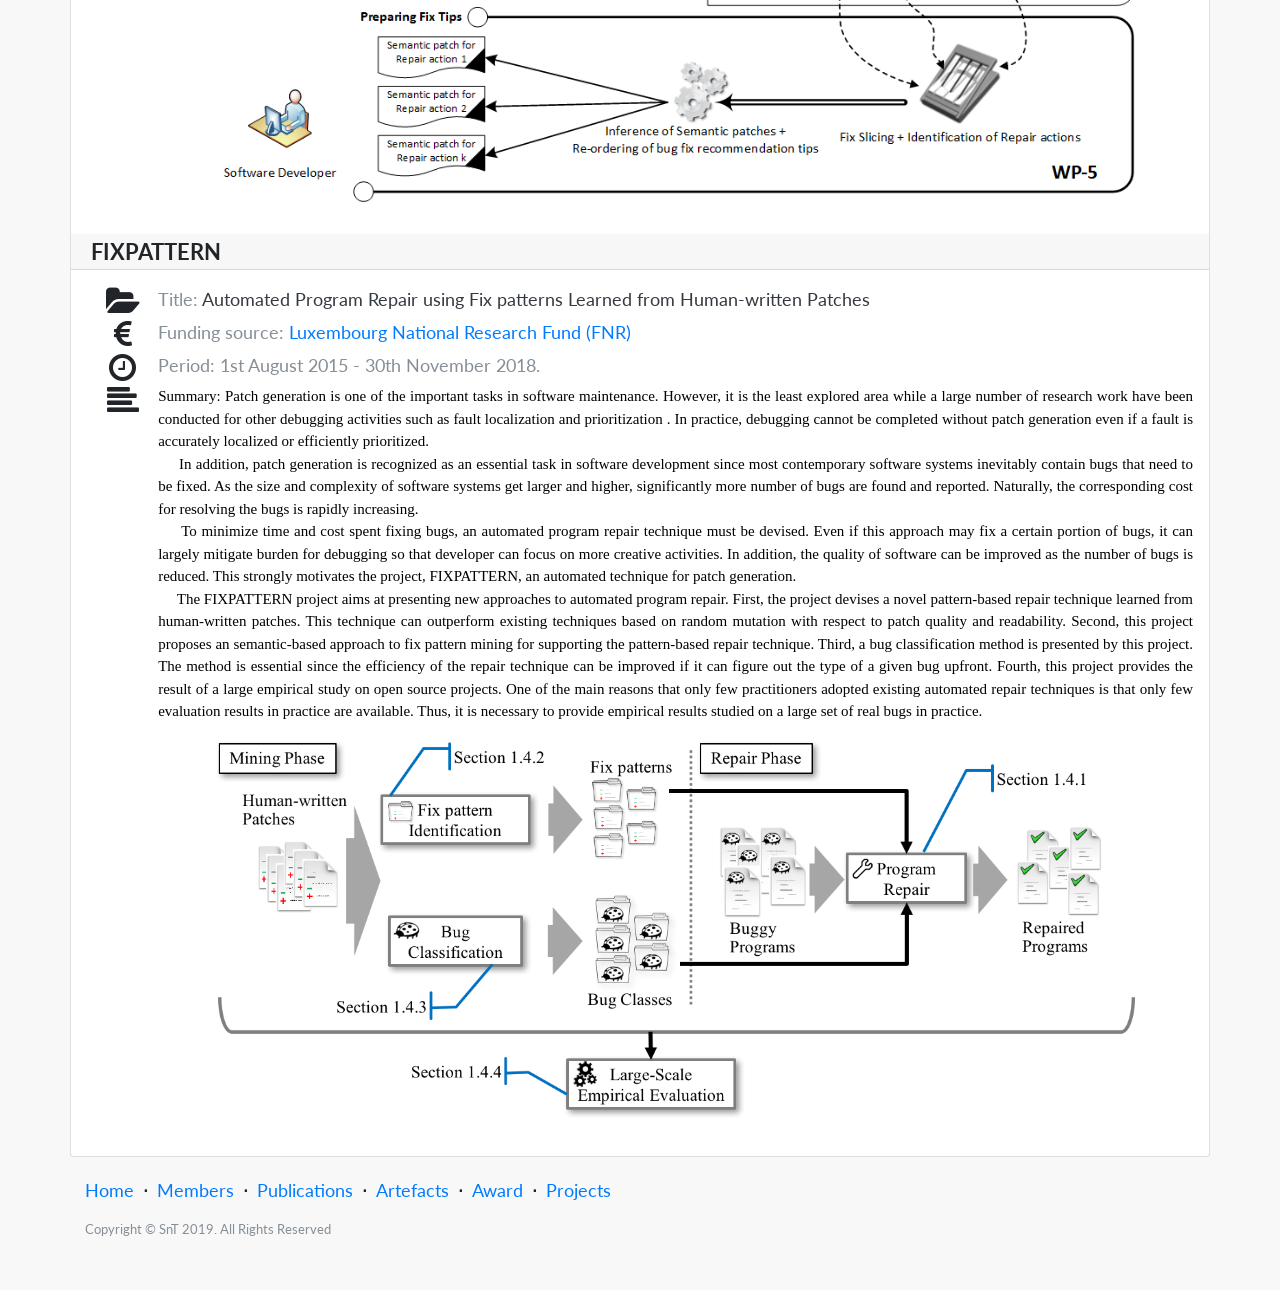
<file: projects.html>
<!DOCTYPE html>
<html lang="en">

<head>

    <meta charset="utf-8">
    <meta name="viewport" content="width=device-width, initial-scale=1, shrink-to-fit=no">
    <meta name="description" content="">
    <meta name="author" content="">

    <title>TruX-Debugging Task Force - Projects</title>

    <!-- Bootstrap core CSS -->
    <link href="vendor/bootstrap/css/bootstrap.min.css" rel="stylesheet">

    <!-- Custom fonts for this template -->
    <link href="vendor/font-awesome/css/font-awesome.min.css" rel="stylesheet" type="text/css">
    <link href="https://fonts.googleapis.com/css?family=Lato:300,400,700,300italic,400italic,700italic" rel="stylesheet" type="text/css">

    <!-- Custom styles for this template -->
    <link href="css/landing-page.css" rel="stylesheet">

    <!-- Custom CSS -->
    <link href="css/user.css" rel="stylesheet">
</head>

<body>

<!-- Navigation -->
<nav class="navbar navbar-expand-lg navbar-light bg-light fixed-top">
    <div class="container">
        <!-- Brand and toggle get grouped for better mobile display -->
        <a class="navbar-brand" href="./index.html">TruX-DTF</a>
        <button class="navbar-toggler" type="button" data-toggle="collapse" data-target="#navbarResponsive" aria-controls="navbarResponsive" aria-expanded="false" aria-label="Toggle navigation">
            <span class="navbar-toggler-icon"></span>
        </button>
        <!-- Collect the nav links, forms, and other content for toggling -->
        <div class="collapse navbar-collapse" id="navbarResponsive">
            <ul class="navbar-nav ml-auto">
                <li class="nav-item ">
                    <a class="nav-link" href="./members.html">Members</a>
                </li>
                <li class="nav-item ">
                    <a class="nav-link" href="./publication.html">Publications</a>
                </li>
                <li class="nav-item ">
                    <a class="nav-link" href="./artefacts.html">Artefacts</a>
                </li>
                <li class="nav-item ">
                    <a class="nav-link" href="./award.html">Award</a>
                </li>
                <li class="nav-item ">
                    <a class="nav-link" href="./projects.html">Projects</a>
                </li>
            </ul>
        </div>
        <!-- /.navbar-collapse -->
    </div>
</nav>


<!-- Main Section -->

<aside class="banner" style="margin-top: 50px; padding-top: 50px; background: url(img/banner2.jpg) no-repeat center center; background-size: 100% auto;">
    <div class="container">
        <div class="row text-right">
            <div class="col-lg-12">
                <h2>Projects</h2>
            </div>
            <!--<div class="col-lg-6">
                <div class="row">
                    <div class="col-sm-4 icon-feature">
                        <span class="fa-stack fa-2x">
                            <i class="fa fa-file-o fa-stack-2x"></i>
                            <i class="fa fa-font fa-stack-1x"></i>
                        </span>
                        <p class="lead">Journal</p>
                    </div>
                    <div class="col-sm-4 icon-feature">
                         <span class="fa-stack fa-2x">
                            <i class="fa fa-file-o fa-stack-2x"></i>
                            <i class="fa fa-users fa-stack-1x"></i>
                         </span>
                        <p class="lead">Conference</p>
                    </div>
                    <div class="col-sm-4 icon-feature">
                        <i class="fa fa-file-text-o fa-4x"></i>
                        <p class="lead">Others</p>
                    </div>
                </div>
            </div>-->
        </div>
    </div>
</aside>


<section class="content-section-a">
    <div class="container">
        <div class="row" style="margin-top:-45px; margin-bottom:-80px">
            <div class="card">
                <div class="card-header">
                    <h2 class="card-title" style="margin-top:-5pt; margin-bottom:-5pt;font-size: 22px;">SemClose</h2>
                </div>
                <div class="card-block p-3">
                    <ul class="list-unstyled">
                        <li class="media">
                            <div class="media-left">
                                <a>
                                    <div class="col-md-12">
                                        <i class="fa fa-folder-open fa-2x fa-fw"></i>
                                    </div>
                                </a>
                            </div>
                            <div class="media-body">
                                <p class="card-text lead text-muted">Title:
                                    <span class="card-text lead text-dark">Source Code Search for Semantically Similar Functionalities (SemClose: Semantically Close code fragments)</span>
                                </p>
                            </div>
                        </li>

                        <li class="media">
                            <div class="media-left">
                                <a>
                                    <div class="col-md-12">
                                        <i class="fa fa-eur fa-2x fa-fw"></i>
                                    </div>
                                </a>
                            </div>
                            <div class="media-body">
                                <p class="card-text lead text-muted">Funding source:
                                    <a href="https://www.fnr.lu/funding-instruments/afr/" target="_blank">Luxembourg National Research Fund (FNR-AFR Individual)</a> </p>
                            </div>
                        </li>


                        <li class="media">
                            <div class="media-left">
                                <a>
                                    <div class="col-md-12">
                                        <i class="fa fa-clock-o fa-2x fa-fw"></i>
                                    </div>
                                </a>
                            </div>
                            <div class="media-body">
                                <p class="card-text lead text-muted">
                                    Period: 1st September 2017 - 31st August 2021.
                                </p>
                            </div>
                        </li>

                        <li class="media">
                            <div class="media-left">
                                <a>
                                    <div class="col-md-12">
                                        <i class="fa fa-align-left fa-2x fa-fw"></i>
                                    </div>
                                </a>
                            </div>
                            <div class="media-body">
                                <p class="card-text lead" style="color:black;font-family:times;font-size: 15px;text-align: justify;">
                                    Objectives: The main objectives of SemClose are threefold: (1) First, SemClose aims at building a code-to-code search engine for super code repositories such as GitHub. This engine leverages code snippets in Q&A sites. (2) Second, SemClose investigates the results of the code search engine to better understand semantic code clones across different software projects. This may shed light on the current practice of software development, which benefits from code clones. (3) Third, SemClose focuses on providing a collection of semantic clones to developers per functionality.
                                <br/>&nbsp;&nbsp;&nbsp;&nbsp;
                                Our key insight to statically find semantic code clones in a scalable way is first to undertake a description of the functionality implemented by any code fragment. Then, such descriptions can be used to match other code fragments that could be described similarly. We propose SemClose (Find a Code other than Yours) as a novel, static, scalable and effective system for finding semantic code clones in large code bases.
                                <br/>&nbsp;&nbsp;&nbsp;&nbsp;
                                    Novelty of approach w.r.t semantic clone search: the current state-of-the-art of semantic clone search relies on (1) static structure or (2) dynamic execution traces. The former techniques are inaccurate if clones have completely different syntactic structures. The latter approaches are fairly accurate but not scalable to the real development context. SemClose overcomes these limitations by leveraging information collected from Q&A sites and achieves high scalability and accuracy.
                                <br/>&nbsp;&nbsp;&nbsp;&nbsp;
                                    Expected Outcomes: SemClose is expected to yield several outcomes in terms of publications and tools for the research communities. We expect to publish at least 2 research papers at top conferences venues (e.g., ICSE, FSE, ASE, etc.) and 1 article at a top journal. We plan to publicly release a benchmark of semantic clones and a tool for semantic code clone search that will serve as baseline for comparing other approaches.
                                </p>
                                <!-- <div class="text-center">
                                    <img src="img/recommend.png" class="col-md-11 align-items-center">
                                </div> -->
                            </div>
                        </li>
                    </ul>
                </div>
                
                <div class="card-header">
                    <h2 class="card-title" style="margin-top:-5pt; margin-bottom:-5pt;font-size: 22px;">RECOMMEND</h2>
                </div>
                <div class="card-block p-3">
                    <ul class="list-unstyled">
                        <li class="media">
                            <div class="media-left">
                                <a>
                                    <div class="col-md-12">
                                        <i class="fa fa-folder-open fa-2x fa-fw"></i>
                                    </div>
                                </a>
                            </div>
                            <div class="media-body">
                                <p class="card-text lead text-muted">Title:
                                    <span class="card-text lead text-dark">Automatic Bug Fix Recommendation: Improving Software Repair and Reducing Time-to-Fix Delays in Software Development Projects</span>
                                </p>
                            </div>
                        </li>

                        <li class="media">
                            <div class="media-left">
                                <a>
                                    <div class="col-md-12">
                                        <i class="fa fa-eur fa-2x fa-fw"></i>
                                    </div>
                                </a>
                            </div>
                            <div class="media-body">
                                <p class="card-text lead text-muted">Funding source:
                                    <a href="https://www.fnr.lu/" target="_blank">Luxembourg National Research Fund (FNR)</a> </p>
                            </div>
                        </li>


                        <li class="media">
                            <div class="media-left">
                                <a>
                                    <div class="col-md-12">
                                        <i class="fa fa-clock-o fa-2x fa-fw"></i>
                                    </div>
                                </a>
                            </div>
                            <div class="media-body">
                                <p class="card-text lead text-muted">
                                    Period: 1st February 2016 - 31st January 2019.
                                </p>
                            </div>
                        </li>

                        <li class="media">
                            <div class="media-left">
                                <a>
                                    <div class="col-md-12">
                                        <i class="fa fa-align-left fa-2x fa-fw"></i>
                                    </div>
                                </a>
                            </div>
                            <div class="media-body">
                                <p class="card-text lead" style="color:black;font-family:times;font-size: 15px;text-align: justify;">
                                Summary:
                                Software is now pervasive in our lives but bug-free software remains a myth. Actually, constraints on resources, including time, manpower and testing environment, often lead project developers to release software that still contain many bugs. Users will then run into issues that they will report to the development teams. At industry level, the volume of reports collected can often be beyond the capabilities of developers to triage, assign and fix them.
                                	<br/>&nbsp;&nbsp;&nbsp;&nbsp; 
                                For example, in 2006, Mozilla developers were receiving about 300 bug reports every day. A volume that Mozilla developers admitted they could not handle by themselves. Even when the bug is assigned to a developer, he must ensure that he understand the cause of the bug and how it can be effectively fixed. In such a context, without an automated tool for systematically analyzing these bug reports and providing fix tips, most bugs will not be quickly dealt with, increasing the time-to-fix delays. Some bugs, tagged as minor, may even go unnoticed.
                                <br/>&nbsp;&nbsp;&nbsp;&nbsp;
                                    There is today a momentum of automatic program repair, a research field where various approaches are devised to automatically fix programs once a fault is detected. Such approaches attempt to patch a program in a way that makes it pass all the tests. So far, there are no reports of adoption of these approaches in the industry. Indeed, currently, automatic program repair is a young and immature research field, and it has a number of caveats including the fact that: (1) only a limited set of fault types are considered, (2) the proposed fixes can be perceived as alien code and may be out of tune with the rest of the code and (3) there is no guarantee that this fix should be maintained or that it definitely fixes the bug.
                                <br/>&nbsp;&nbsp;&nbsp;&nbsp;
                                    The industry standard remains to thoroughly review bug reports and manually write corresponding fixes. Developers thus require new approaches and tools to help them readily understand bug report and infer the appropriate fix so as to (1) reduce the time-to-fix delay and (2) produce homogeneous code that is easy to maintain.
                                <br/>&nbsp;&nbsp;&nbsp;&nbsp;
                                    The RECOMMEND project aims at designing and building a bug fix recommendation system for software development projects. The system will be independent from any programming language. We will leverage information retrieval techniques and machine learning techniques to identify, from the history of a project or of similar projects, examples of fixes which can be proposed to address a newly submitted bug report.
                                </p>
                                <div class="text-center">
                                    <img src="img/recommend.png" class="col-md-11 align-items-center">
                                </div>
                            </div>
                        </li>
                    </ul>
                </div>
                
                <div class="card-header">
                    <h2 class="card-title" style="margin-top:-5pt; margin-bottom:-5pt;font-size: 22px;">FIXPATTERN</h2>
                </div>
                <div class="card-block p-3">
                    <ul class="list-unstyled">
                        <li class="media">
                            <div class="media-left">
                                <a>
                                    <div class="col-md-12">
                                        <i class="fa fa-folder-open fa-2x fa-fw"></i>
                                    </div>
                                </a>
                            </div>
                            <div class="media-body">
                                <p class="card-text lead text-muted">Title:
                                    <span class="card-text lead text-dark">Automated Program Repair using Fix patterns Learned from Human-written Patches</span>
                                </p>
                            </div>
                        </li>

                        <li class="media">
                            <div class="media-left">
                                <a>
                                    <div class="col-md-12">
                                        <i class="fa fa-eur fa-2x fa-fw"></i>
                                    </div>
                                </a>
                            </div>
                            <div class="media-body">
                                <p class="card-text lead text-muted">Funding source:
                                    <a href="https://www.fnr.lu/" target="_blank">Luxembourg National Research Fund (FNR)</a> </p>
                            </div>
                        </li>


                        <li class="media">
                            <div class="media-left">
                                <a>
                                    <div class="col-md-12">
                                        <i class="fa fa-clock-o fa-2x fa-fw"></i>
                                    </div>
                                </a>
                            </div>
                            <div class="media-body">
                                <p class="card-text lead text-muted">
                                    Period: 1st August 2015 - 30th November 2018.
                                </p>
                            </div>
                        </li>

                        <li class="media">
                            <div class="media-left">
                                <a>
                                    <div class="col-md-12">
                                        <i class="fa fa-align-left fa-2x fa-fw"></i>
                                    </div>
                                </a>
                            </div>
                            <div class="media-body">
                                <p class="card-text lead" style="color:black;font-family:times;font-size: 15px;text-align: justify;">
                                    Summary:
                                Patch generation is one of the important tasks in software maintenance. However, it is the least explored area while a large number of research work have been conducted for other debugging activities such as fault localization and prioritization . In practice, debugging cannot be completed without patch generation even if a fault is accurately localized or efficiently prioritized.
                                <br/>&nbsp;&nbsp;&nbsp;&nbsp;
                                    In addition, patch generation is recognized as an essential task in software development since most contemporary software systems inevitably contain bugs that need to be fixed. As the size and complexity of software systems get larger and higher, significantly more number of bugs are found and reported. Naturally, the corresponding cost for resolving the bugs is rapidly increasing.
                                <br/>&nbsp;&nbsp;&nbsp;&nbsp;
                                    To minimize time and cost spent fixing bugs, an automated program repair technique must be devised. Even if this approach may fix a certain portion of bugs, it can largely mitigate burden for debugging so that developer can focus on more creative activities. In addition, the quality of software can be improved as the number of bugs is reduced. This strongly motivates the project, FIXPATTERN, an automated technique for patch generation.
                                <br/>&nbsp;&nbsp;&nbsp;&nbsp;
                                    The FIXPATTERN project aims at presenting new approaches to automated program repair. First, the project devises a novel pattern-based repair technique learned from human-written patches. This technique can outperform existing techniques based on random mutation with respect to patch quality and readability. Second, this project proposes an semantic-based approach to fix pattern mining for supporting the pattern-based repair technique. Third, a bug classification method is presented by this project. The method is essential since the efficiency of the repair technique can be improved if it can figure out the type of a given bug upfront. Fourth, this project provides the result of a large empirical study on open source projects. One of the main reasons that only few practitioners adopted existing automated repair techniques is that only few evaluation results in practice are available. Thus, it is necessary to provide empirical results studied on a large set of real bugs in practice.
                                </p>
                                <div class="text-center">
                                    <img src="img/fixpattern1.png" class="col-md-11 align-items-center">
                                </div>
                            </div>
                        </li>
                    </ul>
                </div>
            </div>
        </div>
    </div>
</section>

<!-- / Main Section -->


<!-- Footer -->
<footer>
    <div class="container">

        <ul class="list-inline">
            <li class="list-inline-item lead">
                <a href="./index.html">Home</a>
            </li>
            <li class="footer-menu-divider list-inline-item">&sdot;</li>
            <li class="list-inline-item lead">
                <a href="./members.html">Members</a>
            </li>
            <li class="footer-menu-divider list-inline-item">&sdot;</li>
            <li class="list-inline-item lead">
                <a href="./publication.html">Publications</a>
            </li>
            <li class="footer-menu-divider list-inline-item">&sdot;</li>
            <li class="list-inline-item lead">
                <a href="./artefacts.html">Artefacts</a>
            </li>
            <li class="footer-menu-divider list-inline-item">&sdot;</li>
            <li class="list-inline-item lead">
                <a href="./award.html">Award</a>
            </li>
            <li class="footer-menu-divider list-inline-item">&sdot;</li>
            <li class="list-inline-item lead">
                <a href="./projects.html">Projects</a>
            </li>
        </ul>
        <p class="copyright text-muted small">Copyright &copy; SnT 2019. All Rights Reserved</p>
    </div>
</footer>

<!-- Bootstrap core JavaScript -->
<script src="vendor/jquery/jquery.min.js"></script>
<script src="vendor/popper/popper.min.js"></script>
<script src="vendor/bootstrap/js/bootstrap.min.js"></script>


</body>
</html>
</file>
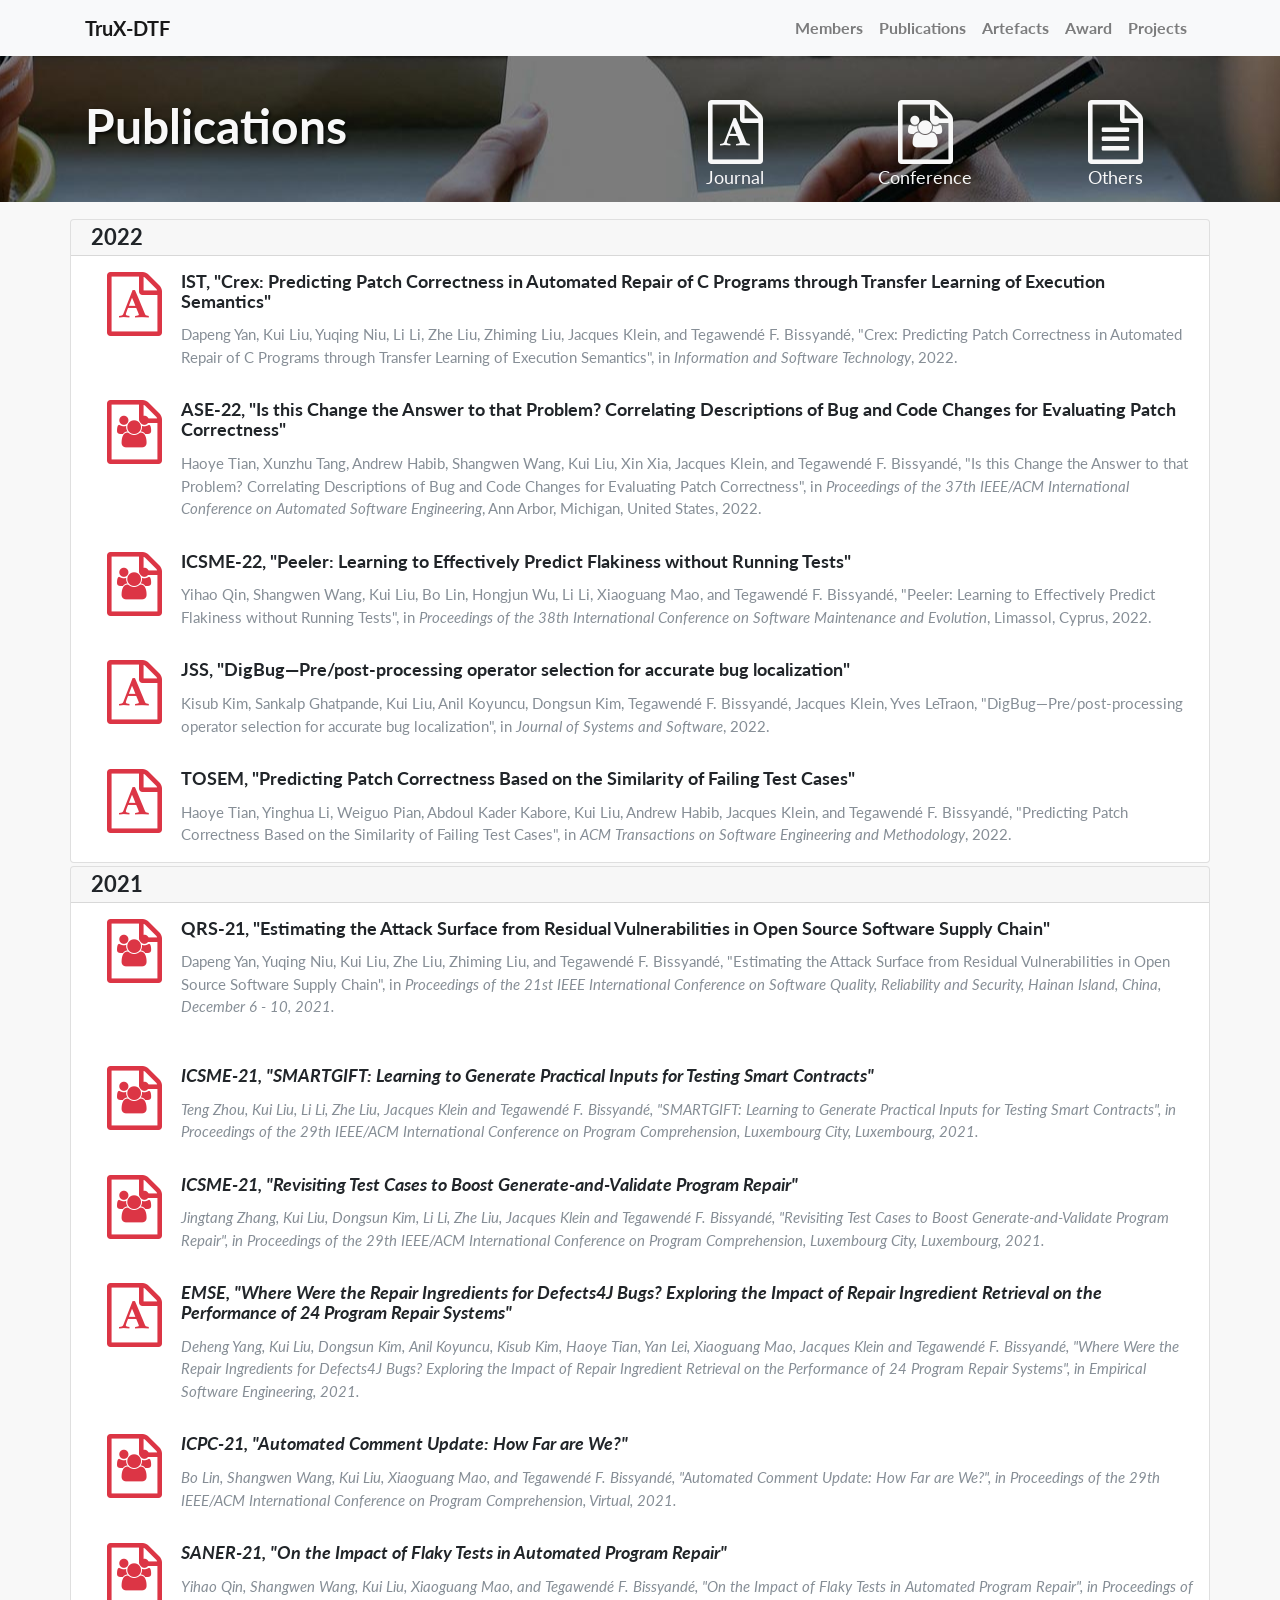
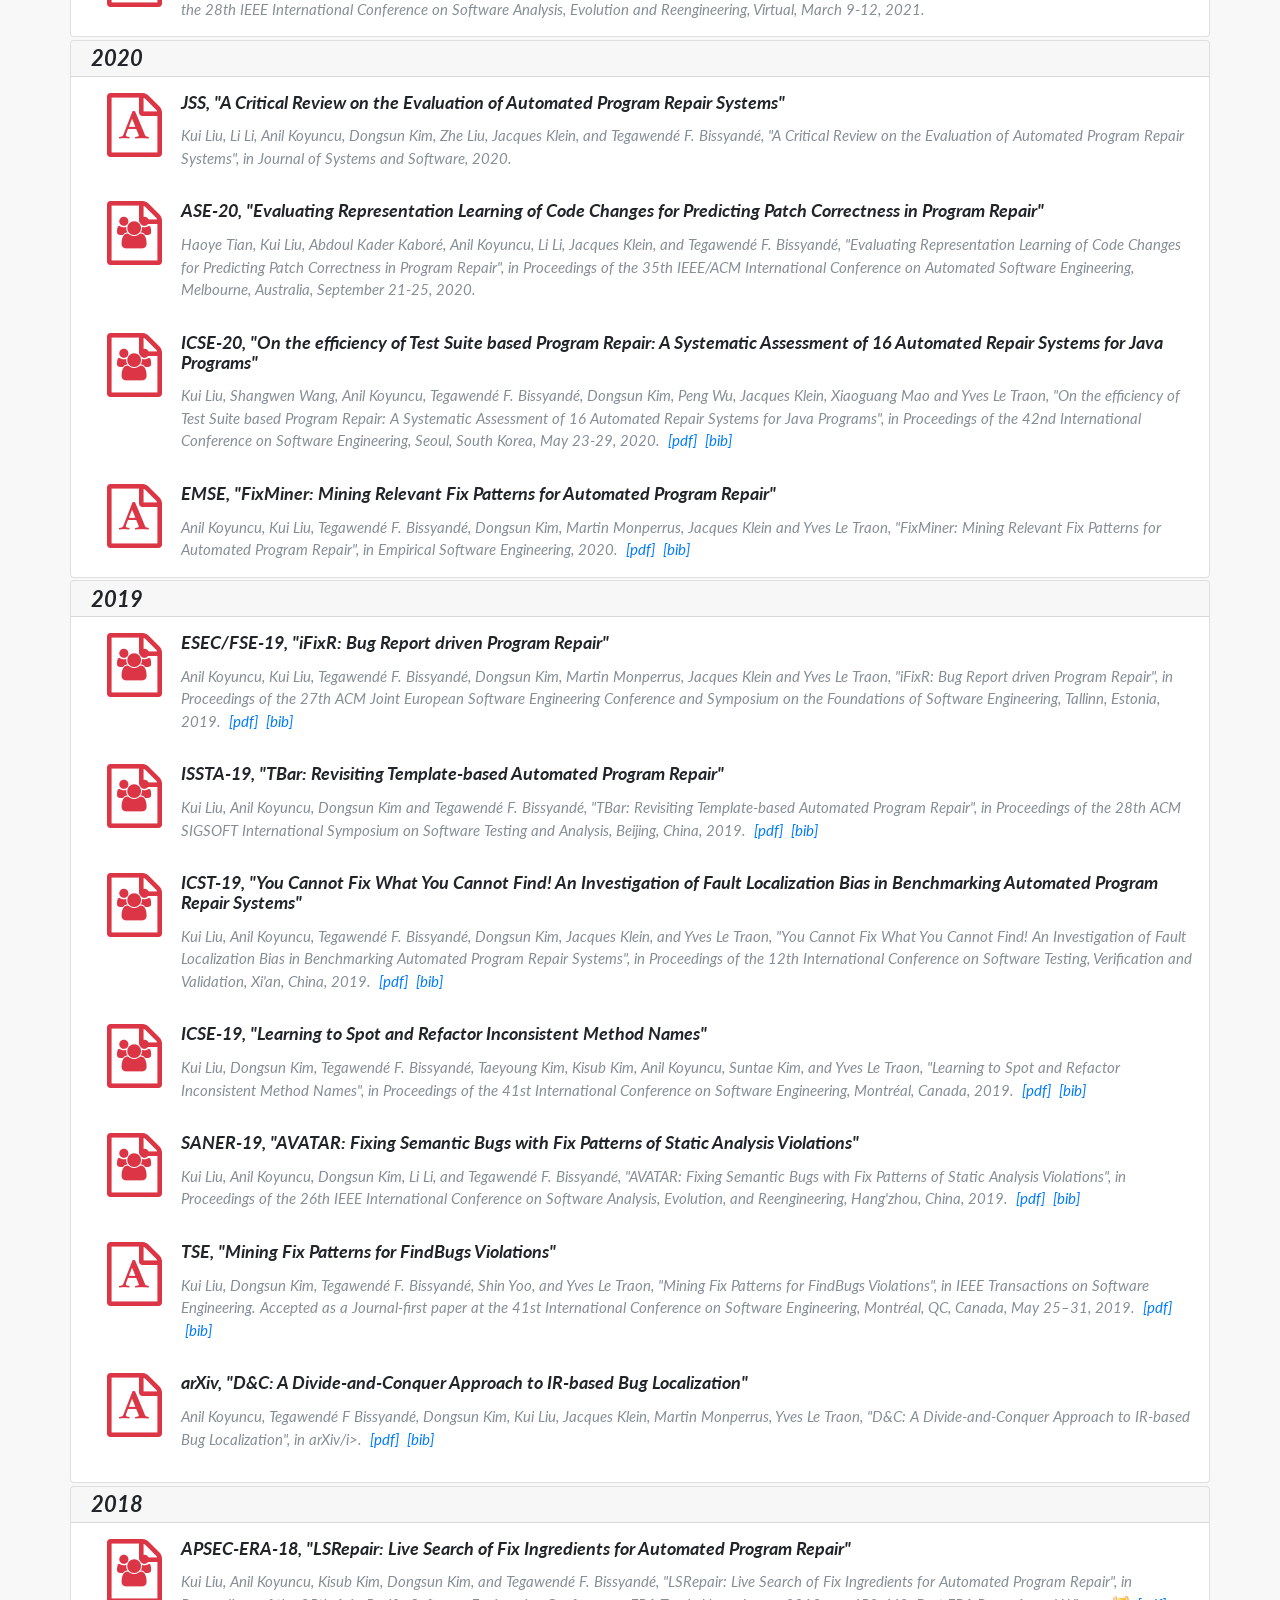
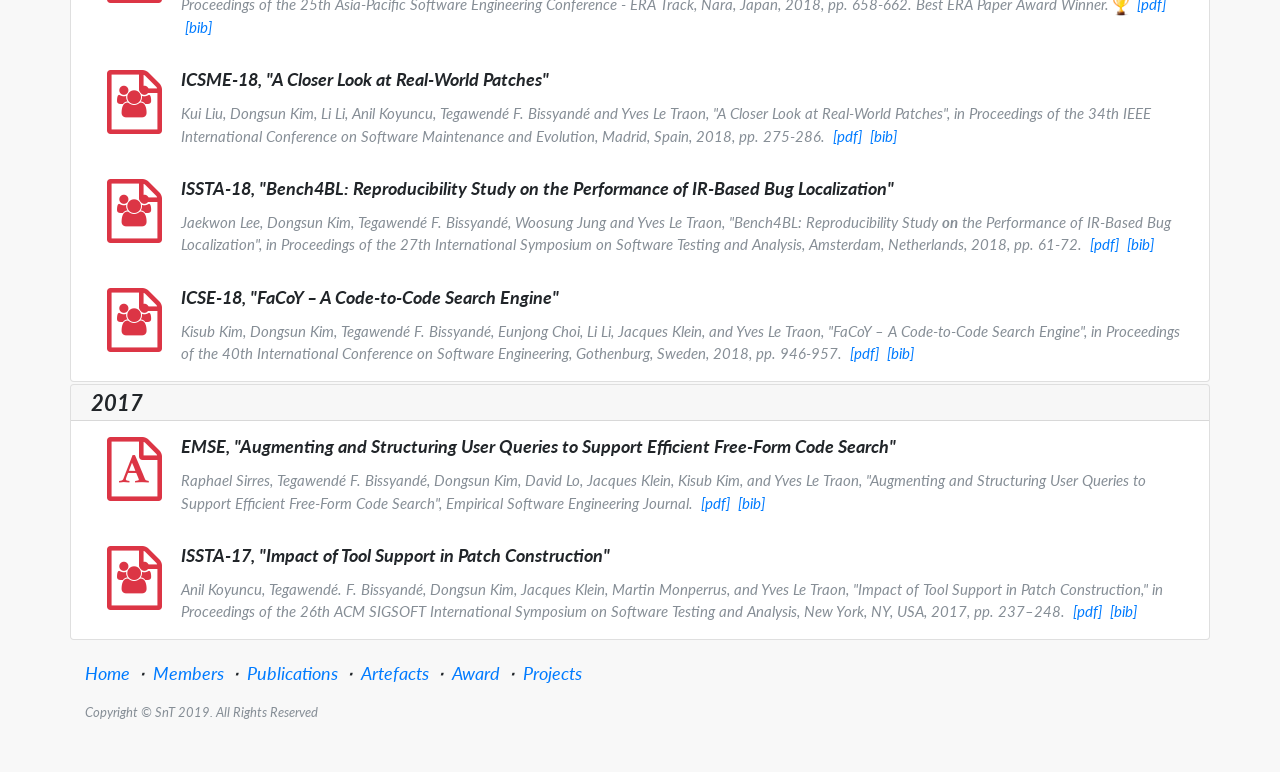
<file: publication.html>
<!DOCTYPE html>
<html lang="en">
    <head>
        <meta charset="utf-8">
        <meta name="viewport" content="width=device-width, initial-scale=1, shrink-to-fit=no">
        <meta name="description" content="">
        <meta name="author" content="">
        <title>TruX-Debugging Task Force - Publications</title>
        <!-- Bootstrap core CSS -->
        <link href="vendor/bootstrap/css/bootstrap.min.css" rel="stylesheet">
        <!-- Custom fonts for this template -->
        <link href="vendor/font-awesome/css/font-awesome.min.css" rel="stylesheet" type="text/css">
        <link href="https://fonts.googleapis.com/css?family=Lato:300,400,700,300italic,400italic,700italic" rel="stylesheet" type="text/css">
        <!-- Custom styles for this template -->
        <link href="css/landing-page.css" rel="stylesheet">
        <!-- Custom CSS -->
        <link href="css/user.css" rel="stylesheet">
    </head>
    <body>
        <!-- Navigation -->
        <nav class="navbar navbar-expand-lg navbar-light bg-light fixed-top">
            <div class="container">
                <!-- Brand and toggle get grouped for better mobile display -->
                <a class="navbar-brand" href="./index.html">TruX-DTF</a>
                <button class="navbar-toggler" type="button" data-toggle="collapse" data-target="#navbarResponsive" aria-controls="navbarResponsive" aria-expanded="false" aria-label="Toggle navigation">
                    <span class="navbar-toggler-icon"></span>
                </button>
                <!-- Collect the nav links, forms, and other content for toggling -->
                <div class="collapse navbar-collapse" id="navbarResponsive">
                    <ul class="navbar-nav ml-auto">
                        <li class="nav-item ">
                            <a class="nav-link" href="./members.html">Members</a>
                        </li>
                        <li class="nav-item ">
                            <a class="nav-link" href="./publication.html">Publications</a>
                        </li>
                        <li class="nav-item ">
                            <a class="nav-link" href="./artefacts.html">Artefacts</a>
                        </li>
                        <li class="nav-item ">
                            <a class="nav-link" href="./award.html">Award</a>
                        </li>
                        <li class="nav-item ">
                            <a class="nav-link" href="./projects.html">Projects</a>
                        </li>
                    </ul>
                </div>
                <!-- /.navbar-collapse -->
            </div>
        </nav>
        <!-- Page Content -->
        <aside class="banner" style="margin-top: 50px; padding-top: 50px; background: url(img/banner-bg.jpg) no-repeat center center;">
            <div class="container">
                <div class="row">
                    <div class="col-lg-6">
                        <h2>Publications</h2>
                    </div>
                    <div class="col-lg-6">
                        <div class="row">
                            <div class="col-sm-4 icon-feature">
                                <span class="fa-stack fa-2x"> <i class="fa fa-file-o fa-stack-2x"></i> <i class="fa fa-font fa-stack-1x"></i> </span>
                                <p class="lead">Journal</p>
                            </div>
                            <div class="col-sm-4 icon-feature">
                                <span class="fa-stack fa-2x"> <i class="fa fa-file-o fa-stack-2x"></i> <i class="fa fa-users fa-stack-1x"></i> </span>
                                <p class="lead">Conference</p>
                            </div>
                            <div class="col-sm-4 icon-feature">
                                <i class="fa fa-file-text-o fa-4x"></i>
                                <p class="lead">Others</p>
                            </div>
                        </div>
                    </div>
                </div>
            </div>
        </aside>
        <section class="content-section-a" style="margin-top:-41pt;margin-bottom: -50pt;">
            <div class="container">

                <div class="row" style="margin-top:-25pt;margin-bottom:2pt;">
                    <div class="card">
                        <div class="card-header">
                            <h2 class="card-title" style="margin-top:-5pt; margin-bottom:-5pt;font-size: 22px;">2022</h2>
                        </div>
                        <div class="card-block">

                            <div class="media p-3">
                                <div class="media-left">
                                    <a>
                                        <div class="col-md-12">
                                            <span class="fa-stack fa-2x text-danger"> <i class="fa fa-file-o fa-stack-2x"></i> <i class="fa fa-font fa-stack-1x"></i> </span>
                                        </div>
                                    </a>
                                </div>
                                <div class="media-body">
                                    <h4 class="card-title" style="font-size: 18px;">IST, "Crex: Predicting Patch Correctness in Automated Repair of C Programs through Transfer Learning of Execution Semantics"</h4>
                                    <p class="card-text lead text-muted" style="font-size:15px;">
                                        Dapeng Yan, Kui Liu, Yuqing Niu, Li Li, Zhe Liu, Zhiming Liu, Jacques Klein, and Tegawendé F. Bissyandé, "Crex: Predicting Patch Correctness in Automated Repair of C Programs through Transfer Learning of Execution Semantics", in <i>Information and Software Technology</i>, 2022.
                                    </p>
                                </div>
                            </div>

                            <div class="media p-3">
                                <div class="media-left">
                                    <a>
                                        <div class="col-md-12">
                                            <span class="fa-stack fa-2x text-danger"> <i class="fa fa-file-o fa-stack-2x"></i> <i class="fa fa-users fa-stack-1x"></i> </span>
                                        </div>
                                    </a>
                                </div>
                                <div class="media-body">
                                    <h4 class="card-title" style="font-size: 18px;">ASE-22, "Is this Change the Answer to that Problem? Correlating Descriptions of Bug and Code Changes for Evaluating Patch Correctness"</h4>
                                    <p class="card-text lead text-muted" style="font-size:15px;">
                                        Haoye Tian, Xunzhu Tang, Andrew Habib, Shangwen Wang, Kui Liu, Xin Xia, Jacques Klein, and Tegawendé F. Bissyandé, "Is this Change the Answer to that Problem? Correlating Descriptions of Bug and Code Changes for Evaluating Patch Correctness", in <i>Proceedings of the 37th IEEE/ACM International Conference on Automated Software Engineering</i>, Ann Arbor, Michigan, United States, 2022.
                                    </p>
                                </div>
                            </div>

                            <div class="media p-3">
                                <div class="media-left">
                                    <a>
                                        <div class="col-md-12">
                                            <span class="fa-stack fa-2x text-danger"> <i class="fa fa-file-o fa-stack-2x"></i> <i class="fa fa-users fa-stack-1x"></i> </span>
                                        </div>
                                    </a>
                                </div>
                                <div class="media-body">
                                    <h4 class="card-title" style="font-size: 18px;">ICSME-22, "Peeler: Learning to Effectively Predict Flakiness without Running Tests"</h4>
                                    <p class="card-text lead text-muted" style="font-size:15px;">
                                        Yihao Qin, Shangwen Wang, Kui Liu, Bo Lin, Hongjun Wu, Li Li, Xiaoguang Mao, and Tegawendé F. Bissyandé, "Peeler: Learning to Effectively Predict Flakiness without Running Tests", in <i>Proceedings of the 38th International Conference on Software Maintenance and Evolution</i>, Limassol, Cyprus, 2022.
                                    </p>
                                </div>
                            </div>

                            <div class="media p-3">
                                <div class="media-left">
                                    <a>
                                        <div class="col-md-12">
                                            <span class="fa-stack fa-2x text-danger"> <i class="fa fa-file-o fa-stack-2x"></i> <i class="fa fa-font fa-stack-1x"></i> </span>
                                        </div>
                                    </a>
                                </div>
                                <div class="media-body">
                                    <h4 class="card-title" style="font-size: 18px;">JSS, "DigBug—Pre/post-processing operator selection for accurate bug localization"</h4>
                                    <p class="card-text lead text-muted" style="font-size:15px;">
                                        Kisub Kim, Sankalp Ghatpande, Kui Liu, Anil Koyuncu, Dongsun Kim, Tegawendé F. Bissyandé, Jacques Klein, Yves LeTraon, "DigBug—Pre/post-processing operator selection for accurate bug localization", in <i>Journal of Systems and Software</i>, 2022.
                                    </p>
                                </div>
                            </div>

                            <div class="media p-3">
                                <div class="media-left">
                                    <a>
                                        <div class="col-md-12">
                                            <span class="fa-stack fa-2x text-danger"> <i class="fa fa-file-o fa-stack-2x"></i> <i class="fa fa-font fa-stack-1x"></i> </span>
                                        </div>
                                    </a>
                                </div>
                                <div class="media-body">
                                    <h4 class="card-title" style="font-size: 18px;">TOSEM, "Predicting Patch Correctness Based on the Similarity of Failing Test Cases"</h4>
                                    <p class="card-text lead text-muted" style="font-size:15px;">
                                        Haoye Tian, Yinghua Li, Weiguo Pian, Abdoul Kader Kabore, Kui Liu, Andrew Habib, Jacques Klein, and Tegawendé F. Bissyandé, "Predicting Patch Correctness Based on the Similarity of Failing Test Cases", in <i>ACM Transactions on Software Engineering and Methodology</i>, 2022.
                                    </p>
                                </div>
                            </div>

                        </div>
                    </div>
                </div>

                <div class="row" style="margin-bottom:2pt;">
                    <div class="card">
                        <div class="card-header">
                            <h2 class="card-title" style="margin-top:-5pt; margin-bottom:-5pt;font-size: 22px;">2021</h2>
                        </div>
                        <div class="card-block">

                            <div class="media p-3">
                                <div class="media-left">
                                    <a>
                                        <div class="col-md-12">
                                            <span class="fa-stack fa-2x text-danger"> <i class="fa fa-file-o fa-stack-2x"></i> <i class="fa fa-users fa-stack-1x"></i> </span>
                                        </div>
                                    </a>
                                </div>
                                <div class="media-body">
                                    <h4 class="card-title" style="font-size: 18px;">QRS-21, "Estimating the Attack Surface from Residual Vulnerabilities in Open Source Software Supply Chain"</h4>
                                    <p class="card-text lead text-muted" style="font-size:15px;">
                                        Dapeng Yan, Yuqing Niu, Kui Liu, Zhe Liu, Zhiming Liu, and Tegawendé F. Bissyandé, "Estimating the Attack Surface from Residual Vulnerabilities in Open Source Software Supply Chain", in <i>Proceedings of the 21st IEEE International Conference on Software Quality, Reliability and Security, Hainan Island, China, December 6 - 10, 2021.
                                    </p>
                                </div>
                            </div>

                            <div class="media p-3">
                                <div class="media-left">
                                    <a>
                                        <div class="col-md-12">
                                            <span class="fa-stack fa-2x text-danger"> <i class="fa fa-file-o fa-stack-2x"></i> <i class="fa fa-users fa-stack-1x"></i> </span>
                                        </div>
                                    </a>
                                </div>
                                <div class="media-body">
                                    <h4 class="card-title" style="font-size: 18px;">ICSME-21, "SMARTGIFT: Learning to Generate Practical Inputs for Testing Smart Contracts"</h4>
                                    <p class="card-text lead text-muted" style="font-size:15px;">
                                        Teng Zhou, Kui Liu, Li Li, Zhe Liu, Jacques Klein and Tegawendé F. Bissyandé, "SMARTGIFT: Learning to Generate Practical Inputs for Testing Smart Contracts", in <i>Proceedings of the 29th IEEE/ACM International Conference on Program Comprehension</i>, Luxembourg City, Luxembourg, 2021.
                                    </p>
                                </div>
                            </div>

                            <div class="media p-3">
                                <div class="media-left">
                                    <a>
                                        <div class="col-md-12">
                                            <span class="fa-stack fa-2x text-danger"> <i class="fa fa-file-o fa-stack-2x"></i> <i class="fa fa-users fa-stack-1x"></i> </span>
                                        </div>
                                    </a>
                                </div>
                                <div class="media-body">
                                    <h4 class="card-title" style="font-size: 18px;">ICSME-21, "Revisiting Test Cases to Boost Generate-and-Validate Program Repair"</h4>
                                    <p class="card-text lead text-muted" style="font-size:15px;">
                                        Jingtang Zhang, Kui Liu, Dongsun Kim, Li Li, Zhe Liu, Jacques Klein and Tegawendé F. Bissyandé, "Revisiting Test Cases to Boost Generate-and-Validate Program Repair", in <i>Proceedings of the 29th IEEE/ACM International Conference on Program Comprehension</i>, Luxembourg City, Luxembourg, 2021.
                                    </p>
                                </div>
                            </div>

                            <div class="media p-3">
                                <div class="media-left">
                                    <a>
                                        <div class="col-md-12">
                                            <span class="fa-stack fa-2x text-danger"> <i class="fa fa-file-o fa-stack-2x"></i> <i class="fa fa-font fa-stack-1x"></i> </span>
                                        </div>
                                    </a>
                                </div>
                                <div class="media-body">
                                    <h4 class="card-title" style="font-size: 18px;">EMSE, "Where Were the Repair Ingredients for Defects4J Bugs? Exploring the Impact of Repair Ingredient Retrieval on the Performance of 24 Program Repair Systems"</h4>
                                    <p class="card-text lead text-muted" style="font-size:15px;">
                                        Deheng Yang, Kui Liu, Dongsun Kim, Anil Koyuncu, Kisub Kim, Haoye Tian, Yan Lei, Xiaoguang Mao, Jacques Klein and Tegawendé F. Bissyandé, "Where Were the Repair Ingredients for Defects4J Bugs? Exploring the Impact of Repair Ingredient Retrieval on the Performance of 24 Program Repair Systems", in <i>Empirical Software Engineering</i>, 2021.
                                    </p>
                                </div>
                            </div>

                            <div class="media p-3">
                                <div class="media-left">
                                    <a>
                                        <div class="col-md-12">
                                            <span class="fa-stack fa-2x text-danger"> <i class="fa fa-file-o fa-stack-2x"></i> <i class="fa fa-users fa-stack-1x"></i> </span>
                                        </div>
                                    </a>
                                </div>
                                <div class="media-body">
                                    <h4 class="card-title" style="font-size: 18px;">ICPC-21, "Automated Comment Update: How Far are We?"</h4>
                                    <p class="card-text lead text-muted" style="font-size:15px;">
                                        Bo Lin, Shangwen Wang, Kui Liu, Xiaoguang Mao, and Tegawendé F. Bissyandé, "Automated Comment Update: How Far are We?", in <i>Proceedings of the 29th IEEE/ACM International Conference on Program Comprehension</i>, Virtual, 2021.
                                    </p>
                                </div>
                            </div>

                            <div class="media p-3">
                                <div class="media-left">
                                    <a>
                                        <div class="col-md-12">
                                            <span class="fa-stack fa-2x text-danger"> <i class="fa fa-file-o fa-stack-2x"></i> <i class="fa fa-users fa-stack-1x"></i> </span>
                                        </div>
                                    </a>
                                </div>
                                <div class="media-body">
                                    <h4 class="card-title" style="font-size: 18px;">SANER-21, "On the Impact of Flaky Tests in Automated Program Repair"</h4>
                                    <p class="card-text lead text-muted" style="font-size:15px;">
                                        Yihao Qin, Shangwen Wang, Kui Liu, Xiaoguang Mao, and Tegawendé F. Bissyandé, "On the Impact of Flaky Tests in Automated Program Repair", in <i>Proceedings of the 28th IEEE International Conference on Software Analysis, Evolution and Reengineering</i>, Virtual, March 9-12, 2021.
                                    </p>
                                </div>
                            </div>
                        </div>
                    </div>
                </div>

                <div class="row" style="margin-bottom:2pt;">
                    <div class="card">
                        <div class="card-header">
                            <h2 class="card-title" style="margin-top:-5pt; margin-bottom:-5pt;font-size: 22px;">2020</h2>
                        </div>
                        <div class="card-block">
                            <div class="media p-3">
                                <div class="media-left">
                                    <a>
                                        <div class="col-md-12">
                                            <span class="fa-stack fa-2x text-danger"> <i class="fa fa-file-o fa-stack-2x"></i> <i class="fa fa-font fa-stack-1x"></i> </span>
                                        </div>
                                    </a>
                                </div>
                                <div class="media-body">
                                    <h4 class="card-title" style="font-size: 18px;">JSS, "A Critical Review on the Evaluation of Automated Program Repair Systems"</h4>
                                    <p class="card-text lead text-muted" style="font-size:15px;">
                                        Kui Liu, Li Li, Anil Koyuncu, Dongsun Kim, Zhe Liu, Jacques Klein, and Tegawendé F. Bissyandé, "A Critical Review on the Evaluation of Automated Program Repair Systems", in <i>Journal of Systems and Software</i>, 2020.
                                    </p>
                                </div>
                            </div>

                            <div class="media p-3">
                                <div class="media-left">
                                    <a>
                                        <div class="col-md-12">
                                            <span class="fa-stack fa-2x text-danger"> <i class="fa fa-file-o fa-stack-2x"></i> <i class="fa fa-users fa-stack-1x"></i> </span>
                                        </div>
                                    </a>
                                </div>
                                <div class="media-body">
                                    <h4 class="card-title" style="font-size: 18px;">ASE-20, "Evaluating Representation Learning of Code Changes for Predicting Patch Correctness in Program Repair"</h4>
                                    <p class="card-text lead text-muted" style="font-size:15px;">
                                        Haoye Tian, Kui Liu, Abdoul Kader Kaboré, Anil Koyuncu, Li Li, Jacques Klein, and Tegawendé F. Bissyandé, "Evaluating Representation Learning of Code Changes for Predicting Patch Correctness in Program Repair", in <i>Proceedings of the 35th IEEE/ACM International Conference on Automated Software Engineering</i>, Melbourne, Australia, September 21-25, 2020.
                                    </p>
                                </div>
                            </div>
                            <div class="media p-3">
                                <div class="media-left">
                                    <a>
                                        <div class="col-md-12">
                                            <span class="fa-stack fa-2x text-danger"> <i class="fa fa-file-o fa-stack-2x"></i> <i class="fa fa-users fa-stack-1x"></i> </span>
                                        </div>
                                    </a>
                                </div>
                                <div class="media-body">
                                    <h4 class="card-title" style="font-size: 18px;">ICSE-20, "On the efficiency of Test Suite based Program Repair: A Systematic Assessment of 16 Automated Repair Systems for Java Programs"</h4>
                                    <p class="card-text lead text-muted" style="font-size:15px;">
                                        Kui Liu, Shangwen Wang, Anil Koyuncu, Tegawendé F. Bissyandé, Dongsun Kim, Peng Wu, Jacques Klein, Xiaoguang Mao and Yves Le Traon, "On the efficiency of Test Suite based Program Repair: A Systematic Assessment of 16 Automated Repair Systems for Java Programs", in <i>Proceedings of the 42nd International Conference on Software Engineering</i>, Seoul, South Korea, May 23-29, 2020.
                                        &nbsp;<a href="papers/liu2020efficiency.pdf">[pdf]</a>
                                        &nbsp;<a href="bibs/liu2020efficiency.html">[bib]</a>
                                    </p>
                                </div>
                            </div>
                            <div class="media p-3">
                                <div class="media-left">
                                    <a>
                                        <div class="col-md-12">
                                            <span class="fa-stack fa-2x text-danger"> <i class="fa fa-file-o fa-stack-2x"></i> <i class="fa fa-font fa-stack-1x"></i> </span>
                                        </div>
                                    </a>
                                </div>
                                <div class="media-body">
                                    <h4 class="card-title" style="font-size: 18px;">EMSE, "FixMiner: Mining Relevant Fix Patterns for Automated Program Repair"</h4>
                                    <p class="card-text lead text-muted" style="font-size:15px;">
                                        Anil Koyuncu, Kui Liu, Tegawendé F. Bissyandé, Dongsun Kim, Martin Monperrus, Jacques Klein and Yves Le Traon, "FixMiner: Mining Relevant Fix Patterns for Automated Program Repair", in <i>Empirical Software Engineering</i>, 2020.
                                        &nbsp;<a href="papers/koyuncu2020fixminer.pdf">[pdf]</a>
                                        &nbsp;<a href="bibs/koyuncu2020fixminer.html">[bib]</a>
                                    </p>
                                </div>
                            </div>
                        </div>
                    </div>
                </div>

                <div class="row" style="margin-bottom:2pt;">
                    <div class="card">
                        <div class="card-header">
                            <h2 class="card-title" style="margin-top:-5pt; margin-bottom:-5pt;font-size: 22px;">2019</h2>
                        </div>
                        <div class="card-block">
                            <div class="media p-3">
                                <div class="media-left">
                                    <a>
                                        <div class="col-md-12">
                                            <span class="fa-stack fa-2x text-danger"> <i class="fa fa-file-o fa-stack-2x"></i> <i class="fa fa-users fa-stack-1x"></i> </span>
                                        </div>
                                    </a>
                                </div>
                                <div class="media-body">
                                    <h4 class="card-title" style="font-size: 18px;">ESEC/FSE-19, "iFixR: Bug Report driven Program Repair"</h4>
                                    <p class="card-text lead text-muted" style="font-size:15px;">
                                        Anil Koyuncu, Kui Liu, Tegawendé F. Bissyandé, Dongsun Kim, Martin Monperrus, Jacques Klein and Yves Le Traon, "iFixR: Bug Report driven Program Repair", in <i>Proceedings of the 27th ACM Joint European Software Engineering Conference and Symposium on the Foundations of Software Engineering</i>, Tallinn, Estonia, 2019.
                                        &nbsp;<a href="papers/koyuncu2019ifixr.pdf">[pdf]</a>
                                        &nbsp;<a href="bibs/koyuncu2019ifixr.html">[bib]</a>
                                    </p>
                                </div>
                            </div>
                            <div class="media p-3">
                                <div class="media-left">
                                    <a>
                                        <div class="col-md-12">
                                            <span class="fa-stack fa-2x text-danger"> <i class="fa fa-file-o fa-stack-2x"></i> <i class="fa fa-users fa-stack-1x"></i> </span>
                                        </div>
                                    </a>
                                </div>
                                <div class="media-body">
                                    <h4 class="card-title" style="font-size: 18px;">ISSTA-19, "TBar: Revisiting Template-based Automated Program Repair"</h4>
                                    <p class="card-text lead text-muted" style="font-size:15px;">
                                        Kui Liu, Anil Koyuncu, Dongsun Kim and Tegawendé F. Bissyandé, "TBar: Revisiting Template-based Automated Program Repair", in <i>Proceedings of the 28th ACM SIGSOFT International Symposium on Software Testing and Analysis</i>, Beijing, China, 2019.
                                        &nbsp;<a href="papers/liu2019tbar.pdf">[pdf]</a>
                                        &nbsp;<a href="bibs/liu2019tbar.html">[bib]</a>
                                    </p>
                                </div>
                            </div>
                            <div class="media p-3">
                                <div class="media-left">
                                    <a>
                                        <div class="col-md-12">
                                            <span class="fa-stack fa-2x text-danger"> <i class="fa fa-file-o fa-stack-2x"></i> <i class="fa fa-users fa-stack-1x"></i> </span>
                                        </div>
                                    </a>
                                </div>
                                <div class="media-body">
                                    <h4 class="card-title" style="font-size: 18px;">ICST-19, "You Cannot Fix What You Cannot Find! An Investigation of Fault Localization Bias in Benchmarking Automated Program Repair Systems"</h4>
                                    <p class="card-text lead text-muted" style="font-size:15px;">
                                        Kui Liu, Anil Koyuncu, Tegawendé F. Bissyandé, Dongsun Kim, Jacques Klein, and Yves Le Traon, "You Cannot Fix What You Cannot Find! An Investigation of Fault Localization Bias in Benchmarking Automated Program Repair Systems", in <i>Proceedings of the 12th International Conference on Software Testing, Verification and Validation</i>, Xi'an, China, 2019.
                                        &nbsp;<a href="papers/liu2019you.pdf">[pdf]</a>
                                        &nbsp;<a href="bibs/liu2019you.html">[bib]</a>
                                    </p>
                                </div>
                            </div>
                            <div class="media p-3">
                                <div class="media-left">
                                    <a>
                                        <div class="col-md-12">
                                            <span class="fa-stack fa-2x text-danger"> <i class="fa fa-file-o fa-stack-2x"></i> <i class="fa fa-users fa-stack-1x"></i> </span>
                                        </div>
                                    </a>
                                </div>
                                <div class="media-body">
                                    <h4 class="card-title" style="font-size: 18px;">ICSE-19, "Learning to Spot and Refactor Inconsistent Method Names"</h4>
                                    <p class="card-text lead text-muted" style="font-size:15px;">
                                        Kui Liu, Dongsun Kim, Tegawendé F. Bissyandé, Taeyoung Kim, Kisub Kim, Anil Koyuncu, Suntae Kim, and Yves Le Traon, "Learning to Spot and Refactor Inconsistent Method Names", in <i>Proceedings of the 41st International Conference on Software Engineering</i>, Montréal, Canada, 2019.
                                        &nbsp;<a href="papers/liu2019learning.pdf">[pdf]</a>
                                        &nbsp;<a href="bibs/liu2019learning.html">[bib]</a>
                                    </p>
                                </div>
                            </div>
                            <div class="media p-3">
                                <div class="media-left">
                                    <a>
                                        <div class="col-md-12">
                                            <span class="fa-stack fa-2x text-danger"> <i class="fa fa-file-o fa-stack-2x"></i> <i class="fa fa-users fa-stack-1x"></i> </span>
                                        </div>
                                    </a>
                                </div>
                                <div class="media-body">
                                    <h4 class="card-title" style="font-size: 18px;">SANER-19, "AVATAR: Fixing Semantic Bugs with Fix Patterns of Static Analysis Violations"</h4>
                                    <p class="card-text lead text-muted" style="font-size:15px;">
                                        Kui Liu, Anil Koyuncu, Dongsun Kim, Li Li, and Tegawendé F. Bissyandé, "AVATAR: Fixing Semantic Bugs with Fix Patterns of Static Analysis Violations", in <i>Proceedings of the 26th IEEE International Conference on Software Analysis, Evolution, and Reengineering</i>, Hang'zhou, China, 2019.
                                        &nbsp;<a href="papers/liu2019avatar.pdf">[pdf]</a>
                                        &nbsp;<a href="bibs/liu2019avatar.html">[bib]</a>
                                    </p>
                                </div>
                            </div>
                            <div class="media p-3">
                                <div class="media-left">
                                    <a>
                                        <div class="col-md-12">
                                            <span class="fa-stack fa-2x text-danger"> <i class="fa fa-file-o fa-stack-2x"></i> <i class="fa fa-font fa-stack-1x"></i> </span>
                                        </div>
                                    </a>
                                </div>
                                <div class="media-body">
                                    <h4 class="card-title" style="font-size: 18px;">TSE, "Mining Fix Patterns for FindBugs Violations"</h4>
                                    <p class="card-text lead text-muted" style="font-size:15px;">
                                        Kui Liu, Dongsun Kim, Tegawendé F. Bissyandé, Shin Yoo, and Yves Le Traon,
                                        "Mining Fix Patterns for FindBugs Violations", in <i>IEEE Transactions on Software Engineering</i>.
                                        <i>Accepted as a Journal-first paper at the 41st International Conference on Software Engineering, Montréal, QC, Canada, May 25–31, 2019.</i>
                                        &nbsp;<a href="papers/liu2019mining.pdf">[pdf]</a>
                                        &nbsp;<a href="bibs/liu2019mining.html">[bib]</a>
                                    </p>
                                </div>
                            </div>
                            <div class="media p-3">
                                <div class="media-left">
                                    <a>
                                        <div class="col-md-12">
                                            <span class="fa-stack fa-2x text-danger"> <i class="fa fa-file-o fa-stack-2x"></i> <i class="fa fa-font fa-stack-1x"></i> </span>
                                        </div>
                                    </a>
                                </div>
                                <div class="media-body">
                                    <h4 class="card-title" style="font-size: 18px;">arXiv, "D&C: A Divide-and-Conquer Approach to IR-based Bug Localization"</h4>
                                    <p class="card-text lead text-muted" style="font-size:15px;">
                                        Anil Koyuncu, Tegawendé F Bissyandé, Dongsun Kim, Kui Liu, Jacques Klein, Martin Monperrus, Yves Le Traon,
                                        "D&C: A Divide-and-Conquer Approach to IR-based Bug Localization", in <i>arXiv/i>.
                                        &nbsp;<a href="papers/liu2019mining.pdf">[pdf]</a>
                                        &nbsp;<a href="bibs/liu2019mining.html">[bib]</a>
                                    </p>
                                </div>
                            </div>
                        </div>
                    </div>
                </div>

                <div class="row" style="margin-bottom: 2pt;">
                    <div class="card">
                        <div class="card-header">
                            <h2 class="card-title" style="margin-top:-5pt; margin-bottom:-5pt;font-size: 22px;">2018</h2>
                        </div>
                        <div class="card-block">
                            <div class="media p-3">
                                <div class="media-left">
                                    <a>
                                        <div class="col-md-12">
                                            <span class="fa-stack fa-2x text-danger"> <i class="fa fa-file-o fa-stack-2x"></i> <i class="fa fa-users fa-stack-1x"></i> </span>
                                        </div>
                                    </a>
                                </div>
                                <div class="media-body">
                                    <h4 class="card-title" style="font-size: 18px;">APSEC-ERA-18, "LSRepair: Live Search of Fix Ingredients for Automated Program Repair"</h4>
                                    <p class="card-text lead text-muted" style="font-size:15px;">
                                        Kui Liu, Anil Koyuncu, Kisub Kim, Dongsun Kim, and Tegawendé F. Bissyandé, "LSRepair: Live Search of Fix Ingredients for Automated Program Repair", in <i>Proceedings of the 25th Asia-Pacific Software Engineering Conference - ERA Track</i>, Nara, Japan, 2018, pp. 658-662.
                                        <span style="font: Times New Roman; font-style:italic;">Best ERA Paper Award Winner.</span>
                                        <img src="img/award-icon.gif" width="16">
                                        &nbsp;<a href="papers/liu2018lsrepair.pdf">[pdf]</a>
                                        &nbsp;<a href="bibs/liu2018lsrepair.html">[bib]</a>
                                    </p>
                                </div>
                            </div>
                            <div class="media p-3">
                                <div class="media-left">
                                    <a>
                                        <div class="col-md-12">
                                            <span class="fa-stack fa-2x text-danger"> <i class="fa fa-file-o fa-stack-2x"></i> <i class="fa fa-users fa-stack-1x"></i> </span>
                                        </div>
                                    </a>
                                </div>
                                <div class="media-body">
                                    <h4 class="card-title" style="font-size: 18px;">ICSME-18, "A Closer Look at Real-World Patches"</h4>
                                    <p class="card-text lead text-muted" style="font-size:15px;">
                                        Kui Liu, Dongsun Kim, Li Li, Anil Koyuncu, Tegawendé F. Bissyandé and Yves Le Traon, "A Closer Look at Real-World Patches", in <i>Proceedings of the 34th IEEE International Conference on Software Maintenance and Evolution</i>, Madrid, Spain, 2018, pp. 275-286.
                                        &nbsp;<a href="papers/liu2018closer.pdf">[pdf]</a>
                                        &nbsp;<a href="bibs/liu2018closer.html">[bib]</a>
                                    </p>
                                </div>
                            </div>
                            <div class="media p-3">
                                <div class="media-left">
                                    <a>
                                        <div class="col-md-12">
                                            <span class="fa-stack fa-2x text-danger"> <i class="fa fa-file-o fa-stack-2x"></i> <i class="fa fa-users fa-stack-1x"></i> </span>
                                        </div>
                                    </a>
                                </div>
                                <div class="media-body">
                                    <h4 class="card-title" style="font-size: 18px;">ISSTA-18, "Bench4BL: Reproducibility Study on the Performance of IR-Based Bug Localization"</h4>
                                    <p class="card-text lead text-muted" style="font-size:15px;">
                                        Jaekwon Lee, Dongsun Kim, Tegawendé F. Bissyandé, Woosung Jung and Yves Le Traon, "Bench4BL: Reproducibility Study <b>on</b> the Performance of IR-Based Bug Localization", in <i>Proceedings of the 27th International Symposium on Software Testing and Analysis</i>, Amsterdam, Netherlands, 2018, pp. 61-72.
                                        &nbsp;<a href="papers/lee2018bench4bl.pdf">[pdf]</a>
                                        &nbsp;<a href="bibs/lee2018bench4bl.html">[bib]</a>
                                    </p>
                                </div>
                            </div>
                            <div class="media p-3">
                                <div class="media-left">
                                    <a>
                                        <div class="col-md-12">
                                            <span class="fa-stack fa-2x text-danger"> <i class="fa fa-file-o fa-stack-2x"></i> <i class="fa fa-users fa-stack-1x"></i> </span>
                                        </div>
                                    </a>
                                </div>
                                <div class="media-body">
                                    <h4 class="card-title" style="font-size: 18px;">ICSE-18, "FaCoY – A Code-to-Code Search Engine"</h4>
                                    <p class="card-text lead text-muted" style="font-size:15px;">
                                        Kisub Kim, Dongsun Kim, Tegawendé F. Bissyandé, Eunjong Choi, Li Li, Jacques Klein, and Yves Le Traon,
                                        "FaCoY – A Code-to-Code Search Engine", in <i>Proceedings of the 40th International Conference on Software Engineering</i>, Gothenburg, Sweden, 2018, pp. 946-957.
                                        &nbsp;<a href="papers/kim2018f.pdf">[pdf]</a>
                                        &nbsp;<a href="bibs/kim2018f.html">[bib]</a>
                                    </p>
                                </div>
                            </div>
                        </div>
                    </div>
                </div>

                <div class="row" style="margin-bottom: -10pt;">
                    <div class="card">
                        <div class="card-header">
                            <h2 class="card-title" style="margin-top:-5pt; margin-bottom:-5pt;font-size: 22px;">2017</h2>
                        </div>
                        <div class="card-block">
                            <div class="media p-3">
                                <div class="media-left">
                                    <a>
                                        <div class="col-md-12">
                                            <span class="fa-stack fa-2x text-danger"> <i class="fa fa-file-o fa-stack-2x"></i> <i class="fa fa-font fa-stack-1x"></i> </span>
                                        </div>
                                    </a>
                                </div>
                                <div class="media-body">
                                    <h4 class="card-title" style="font-size: 18px;">EMSE, "Augmenting and Structuring User Queries to Support Efficient Free-Form Code Search"</h4>
                                    <p class="card-text lead text-muted" style="font-size:15px;">
                                        Raphael Sirres, Tegawendé F. Bissyandé, Dongsun Kim, David Lo, Jacques Klein, Kisub Kim, and Yves Le Traon, "Augmenting and Structuring User Queries to Support Efficient Free-Form Code Search", <i>Empirical Software Engineering Journal</i>.
                                        &nbsp;<a href="papers/sirres2017augmenting.pdf">[pdf]</a>
                                        &nbsp;<a href="bibs/sirres2017augmenting.html">[bib]</a>
                                    </p>
                                </div>
                            </div>
                            <div class="media p-3">
                                <div class="media-left">
                                    <a>
                                        <div class="col-md-12">
                                            <span class="fa-stack fa-2x text-danger"> <i class="fa fa-file-o fa-stack-2x"></i> <i class="fa fa-users fa-stack-1x"></i> </span>
                                        </div>
                                    </a>
                                </div>
                                <div class="media-body">
                                    <h4 class="card-title" style="font-size: 18px;">
                                        ISSTA-17, "Impact of Tool
                                        Support in Patch Construction"
                                    </h4>
                                    <p class="card-text lead text-muted" style="font-size:15px;">
                                        Anil Koyuncu, Tegawendé. F. Bissyandé, Dongsun Kim, Jacques Klein, Martin Monperrus, and Yves Le Traon, "Impact of Tool Support in Patch Construction," in <i>Proceedings of the 26th ACM SIGSOFT International Symposium on Software Testing and Analysis</i>, New York, NY, USA, 2017, pp. 237–248.
                                        &nbsp;<a href="papers/koyuncu2017impact.pdf">[pdf]</a>
                                        &nbsp;<a href="bibs/koyuncu2017impact.html">[bib]</a>
                                    </p>
                                </div>
                            </div>
                        </div>
                    </div>
                </div>
            </div>
        </section>
        <!-- /Page Content -->
        <!-- Footer -->
        <footer>
            <div class="container">
                <ul class="list-inline">
                    <li class="list-inline-item lead">
                        <a href="./index.html">Home</a>
                    </li>
                    <li class="footer-menu-divider list-inline-item">&sdot;</li>
                    <li class="list-inline-item lead">
                        <a href="./members.html">Members</a>
                    </li>
                    <li class="footer-menu-divider list-inline-item">&sdot;</li>
                    <li class="list-inline-item lead">
                        <a href="./publication.html">Publications</a>
                    </li>
                    <li class="footer-menu-divider list-inline-item">&sdot;</li>
                    <li class="list-inline-item lead">
                        <a href="./artefacts.html">Artefacts</a>
                    </li>
                    <li class="footer-menu-divider list-inline-item">&sdot;</li>
                    <li class="list-inline-item lead">
                        <a href="./award.html">Award</a>
                    </li>
                    <li class="footer-menu-divider list-inline-item">&sdot;</li>
                    <li class="list-inline-item lead">
                        <a href="./projects.html">Projects</a>
                    </li>
                </ul>
                <p class="copyright text-muted small">Copyright &copy; SnT 2019. All Rights Reserved</p>
            </div>
        </footer>
        <!-- Bootstrap core JavaScript -->
        <script src="vendor/jquery/jquery.min.js"></script>
        <script src="vendor/popper/popper.min.js"></script>
        <script src="vendor/bootstrap/js/bootstrap.min.js"></script>
    </body>
</html>
</file>
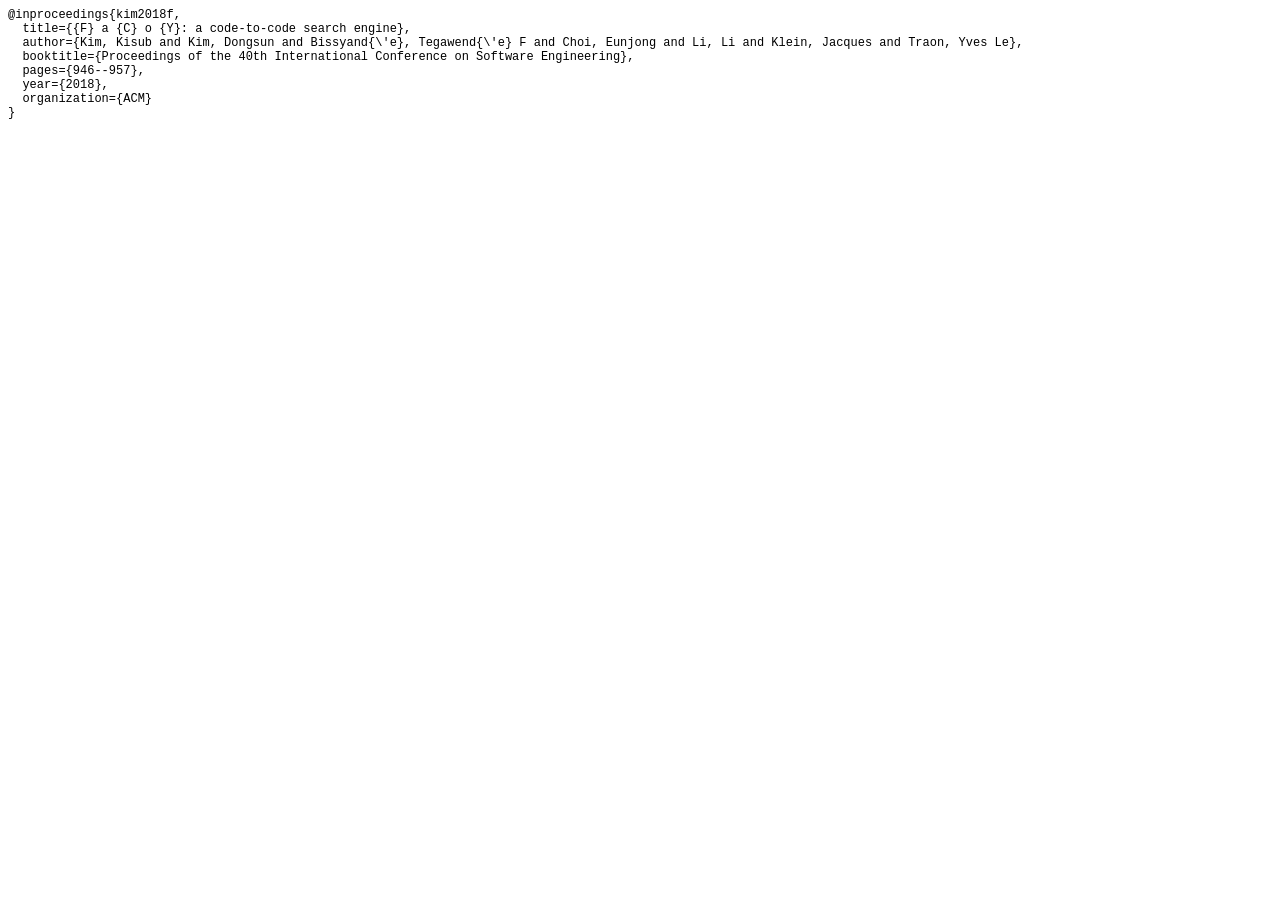
<file: bibs/kim2018f.html>
<!DOCTYPE html PUBLIC "-//W3C//DTD HTML 4.01//EN" "http://www.w3.org/TR/html4/strict.dtd">
<html>
<head>
  <meta http-equiv="Content-Type" content="text/html; charset=utf-8">
  <meta http-equiv="Content-Style-Type" content="text/css">
  <title></title>
  <meta name="Generator" content="Cocoa HTML Writer">
  <meta name="CocoaVersion" content="1404.47">
  <style type="text/css">
    p.p1 {margin: 0.0px 0.0px 0.0px 0.0px; line-height: 14.0px; font: 12.0px Courier; color: #000000; -webkit-text-stroke: #000000}
    span.s1 {font-kerning: none}
  </style>
</head>
<body>
<p class="p1"><span class="s1">@inproceedings{kim2018f,</span></p>
<p class="p1"><span class="s1"><span class="Apple-converted-space">  </span>title={{F} a {C} o {Y}: a code-to-code search engine},</span></p>
<p class="p1"><span class="s1"><span class="Apple-converted-space">  </span>author={Kim, Kisub and Kim, Dongsun and Bissyand{\'e}, Tegawend{\'e} F and Choi, Eunjong and Li, Li and Klein, Jacques and Traon, Yves Le},</span></p>
<p class="p1"><span class="s1"><span class="Apple-converted-space">  </span>booktitle={Proceedings of the 40th International Conference on Software Engineering},</span></p>
<p class="p1"><span class="s1"><span class="Apple-converted-space">  </span>pages={946--957},</span></p>
<p class="p1"><span class="s1"><span class="Apple-converted-space">  </span>year={2018},</span></p>
<p class="p1"><span class="s1"><span class="Apple-converted-space">  </span>organization={ACM}</span></p>
<p class="p1"><span class="s1">}</span></p>
</body>
</html>
</file>
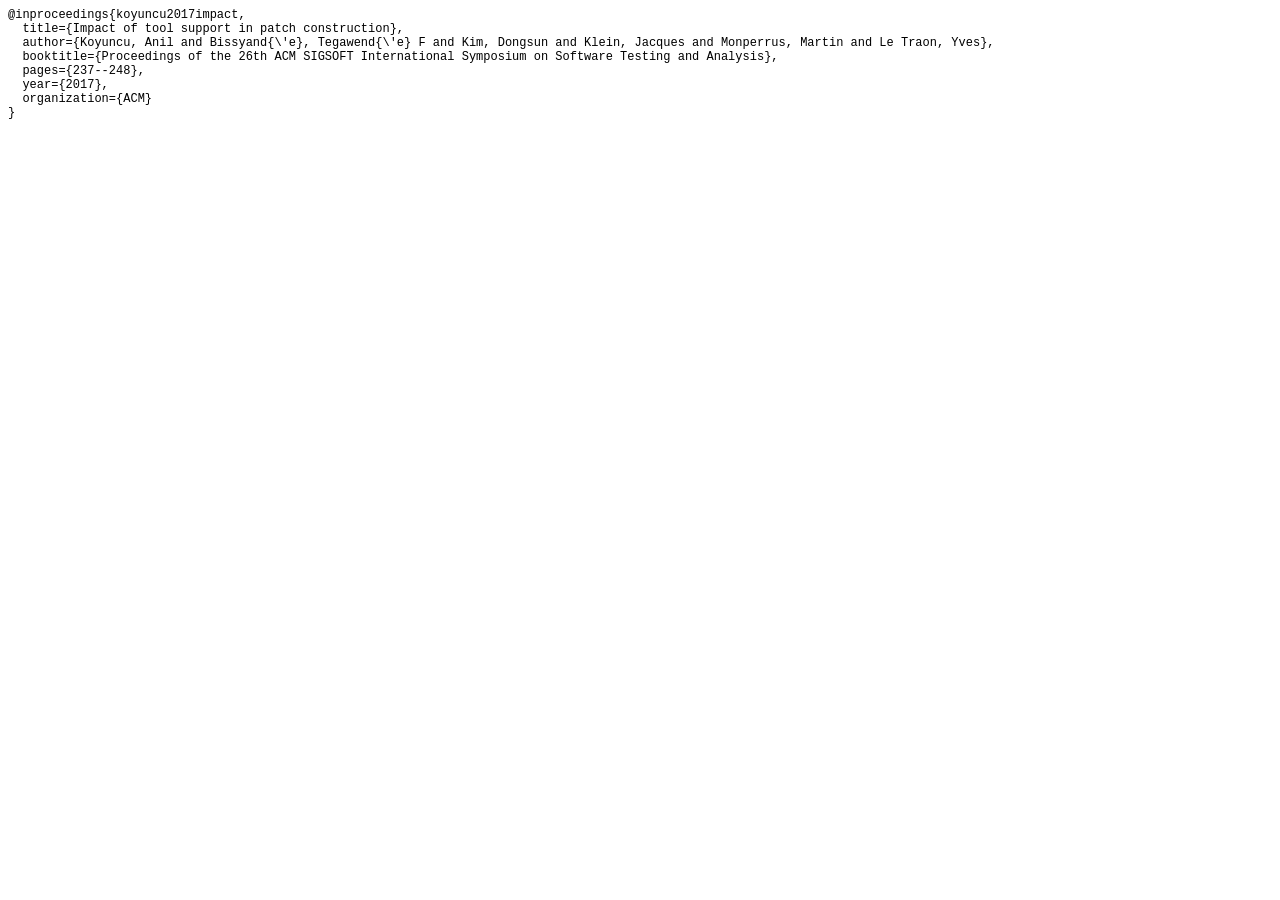
<file: bibs/koyuncu2017impact.html>
<!DOCTYPE html PUBLIC "-//W3C//DTD HTML 4.01//EN" "http://www.w3.org/TR/html4/strict.dtd">
<html>
<head>
  <meta http-equiv="Content-Type" content="text/html; charset=utf-8">
  <meta http-equiv="Content-Style-Type" content="text/css">
  <title></title>
  <meta name="Generator" content="Cocoa HTML Writer">
  <meta name="CocoaVersion" content="1404.47">
  <style type="text/css">
    p.p1 {margin: 0.0px 0.0px 0.0px 0.0px; line-height: 14.0px; font: 12.0px Courier; color: #000000; -webkit-text-stroke: #000000}
    span.s1 {font-kerning: none}
  </style>
</head>
<body>
<p class="p1"><span class="s1">@inproceedings{koyuncu2017impact,</span></p>
<p class="p1"><span class="s1"><span class="Apple-converted-space">  </span>title={Impact of tool support in patch construction},</span></p>
<p class="p1"><span class="s1"><span class="Apple-converted-space">  </span>author={Koyuncu, Anil and Bissyand{\'e}, Tegawend{\'e} F and Kim, Dongsun and Klein, Jacques and Monperrus, Martin and Le Traon, Yves},</span></p>
<p class="p1"><span class="s1"><span class="Apple-converted-space">  </span>booktitle={Proceedings of the 26th ACM SIGSOFT International Symposium on Software Testing and Analysis},</span></p>
<p class="p1"><span class="s1"><span class="Apple-converted-space">  </span>pages={237--248},</span></p>
<p class="p1"><span class="s1"><span class="Apple-converted-space">  </span>year={2017},</span></p>
<p class="p1"><span class="s1"><span class="Apple-converted-space">  </span>organization={ACM}</span></p>
<p class="p1"><span class="s1">}</span></p>
</body>
</html>
</file>
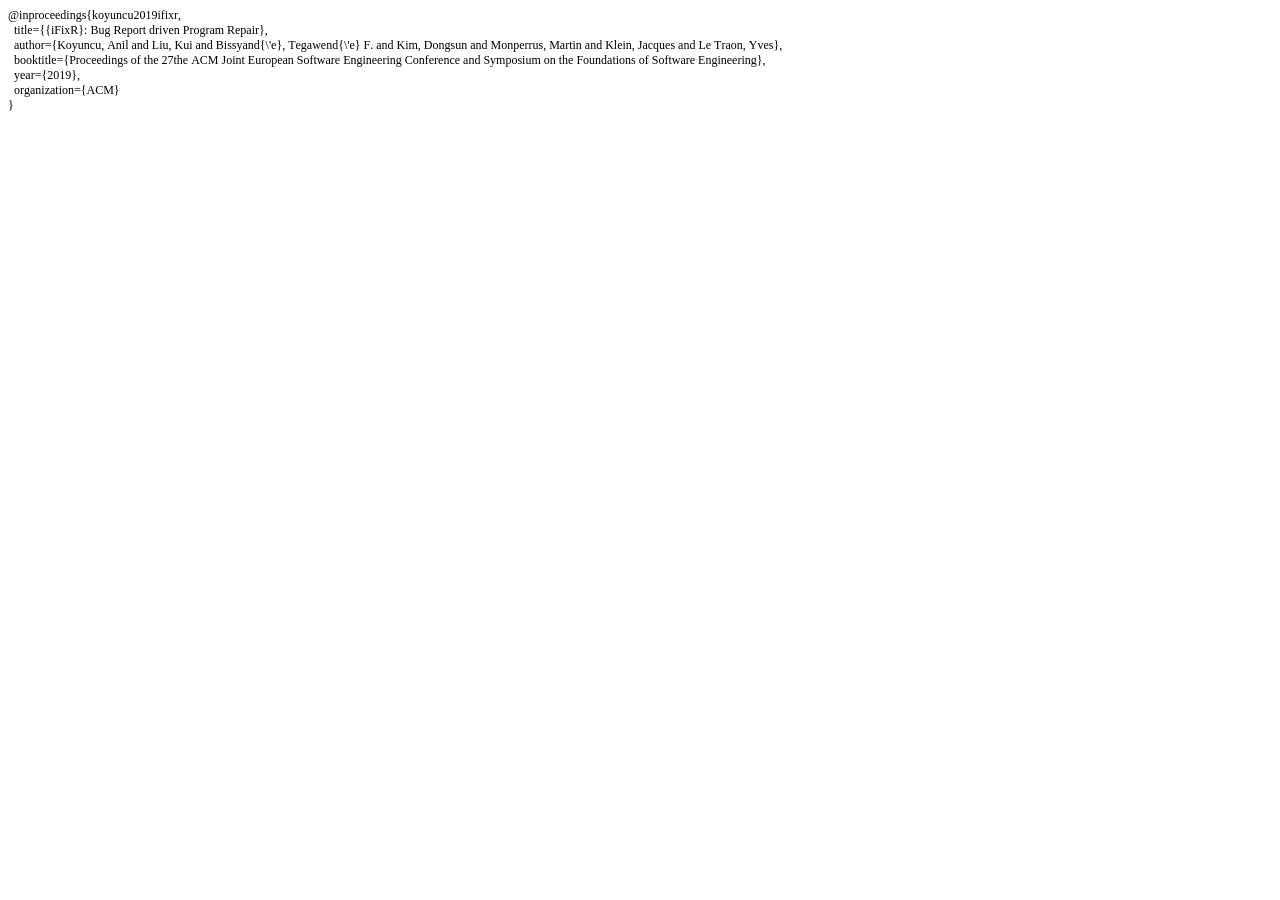
<file: bibs/koyuncu2019ifixr.html>
<!DOCTYPE html PUBLIC "-//W3C//DTD HTML 4.01//EN" "http://www.w3.org/TR/html4/strict.dtd">
<html>
<head>
  <meta http-equiv="Content-Type" content="text/html; charset=utf-8">
  <meta http-equiv="Content-Style-Type" content="text/css">
  <title></title>
  <meta name="Generator" content="Cocoa HTML Writer">
  <meta name="CocoaVersion" content="1671.1">
  <style type="text/css">
    p.p1 {margin: 0.0px 0.0px 0.0px 0.0px; line-height: 14.0px; font: 12.0px Times; color: #000000; -webkit-text-stroke: #000000}
    span.s1 {font-kerning: none}
  </style>
</head>
<body>
<p class="p1"><span class="s1">@inproceedings{koyuncu2019ifixr,<span class="Apple-converted-space"> </span></span></p>
<p class="p1"><span class="s1">  title={{iFixR}: Bug Report driven Program Repair},<span class="Apple-converted-space"> </span></span></p>
<p class="p1"><span class="s1">  author={Koyuncu, Anil and Liu, Kui and Bissyand{\'e}, Tegawend{\'e} F. and Kim, Dongsun and Monperrus, Martin and Klein, Jacques and Le Traon, Yves},<span class="Apple-converted-space"> </span></span></p>
<p class="p1"><span class="s1">  booktitle={Proceedings of the 27the ACM Joint European Software Engineering Conference and Symposium on the Foundations of Software Engineering},<span class="Apple-converted-space"> </span></span></p>
<p class="p1"><span class="s1">  year={2019},<span class="Apple-converted-space"> </span></span></p>
<p class="p1"><span class="s1">  organization={ACM}</span></p>
<p class="p1"><span class="s1">}<span class="Apple-converted-space"> </span></span></p>
</body>
</html>
</file>
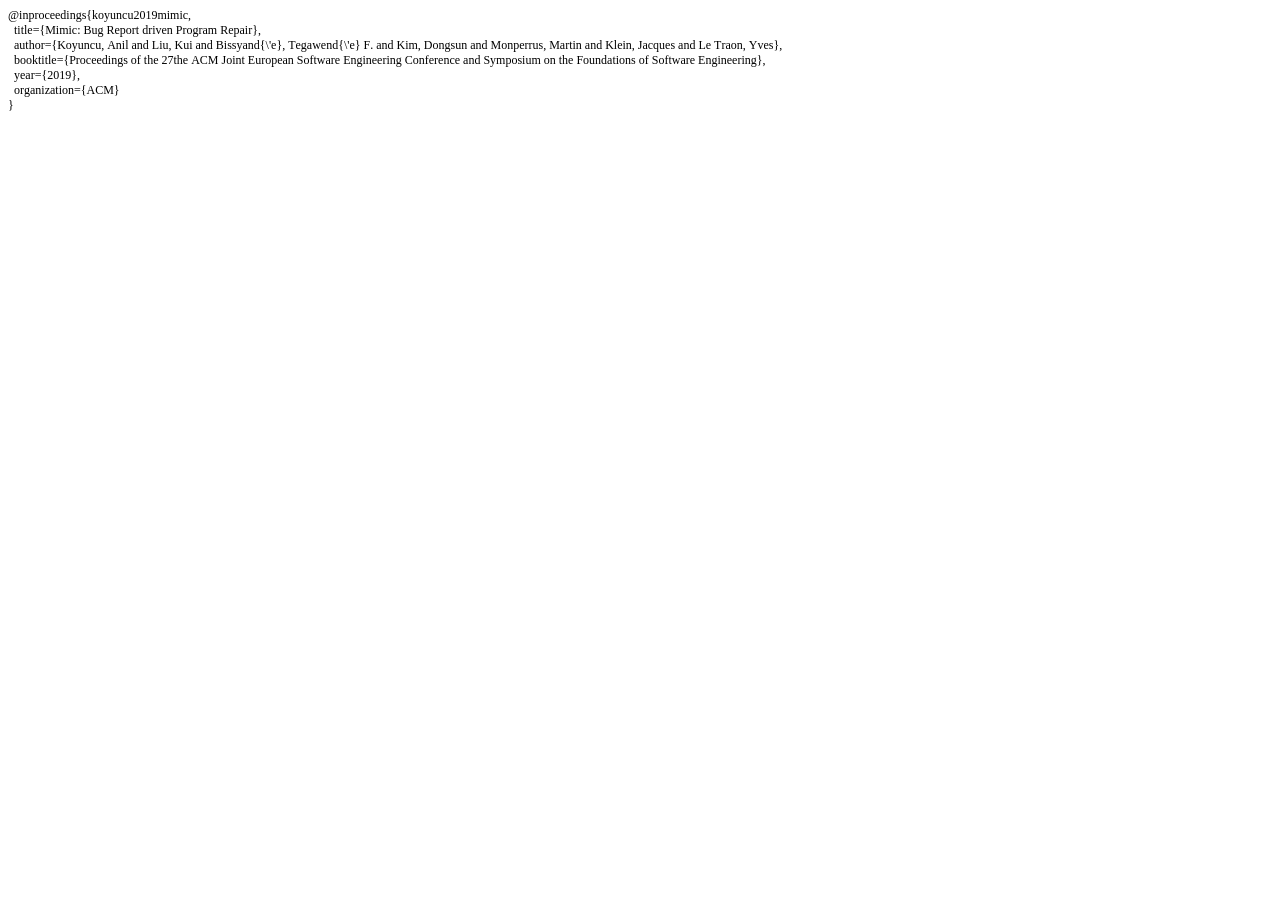
<file: bibs/koyuncu2019mimic.html>
<!DOCTYPE html PUBLIC "-//W3C//DTD HTML 4.01//EN" "http://www.w3.org/TR/html4/strict.dtd">
<html>
<head>
  <meta http-equiv="Content-Type" content="text/html; charset=utf-8">
  <meta http-equiv="Content-Style-Type" content="text/css">
  <title></title>
  <meta name="Generator" content="Cocoa HTML Writer">
  <meta name="CocoaVersion" content="1671.1">
  <style type="text/css">
    p.p1 {margin: 0.0px 0.0px 0.0px 0.0px; line-height: 14.0px; font: 12.0px Times; color: #000000; -webkit-text-stroke: #000000}
    span.s1 {font-kerning: none}
  </style>
</head>
<body>
<p class="p1"><span class="s1">@inproceedings{koyuncu2019mimic,<span class="Apple-converted-space"> </span></span></p>
<p class="p1"><span class="s1">  title={Mimic: Bug Report driven Program Repair},<span class="Apple-converted-space"> </span></span></p>
<p class="p1"><span class="s1">  author={Koyuncu, Anil and Liu, Kui and Bissyand{\'e}, Tegawend{\'e} F. and Kim, Dongsun and Monperrus, Martin and Klein, Jacques and Le Traon, Yves},<span class="Apple-converted-space"> </span></span></p>
<p class="p1"><span class="s1">  booktitle={Proceedings of the 27the ACM Joint European Software Engineering Conference and Symposium on the Foundations of Software Engineering},<span class="Apple-converted-space"> </span></span></p>
<p class="p1"><span class="s1">  year={2019},<span class="Apple-converted-space"> </span></span></p>
<p class="p1"><span class="s1">  organization={ACM}</span></p>
<p class="p1"><span class="s1">}<span class="Apple-converted-space"> </span></span></p>
</body>
</html>
</file>
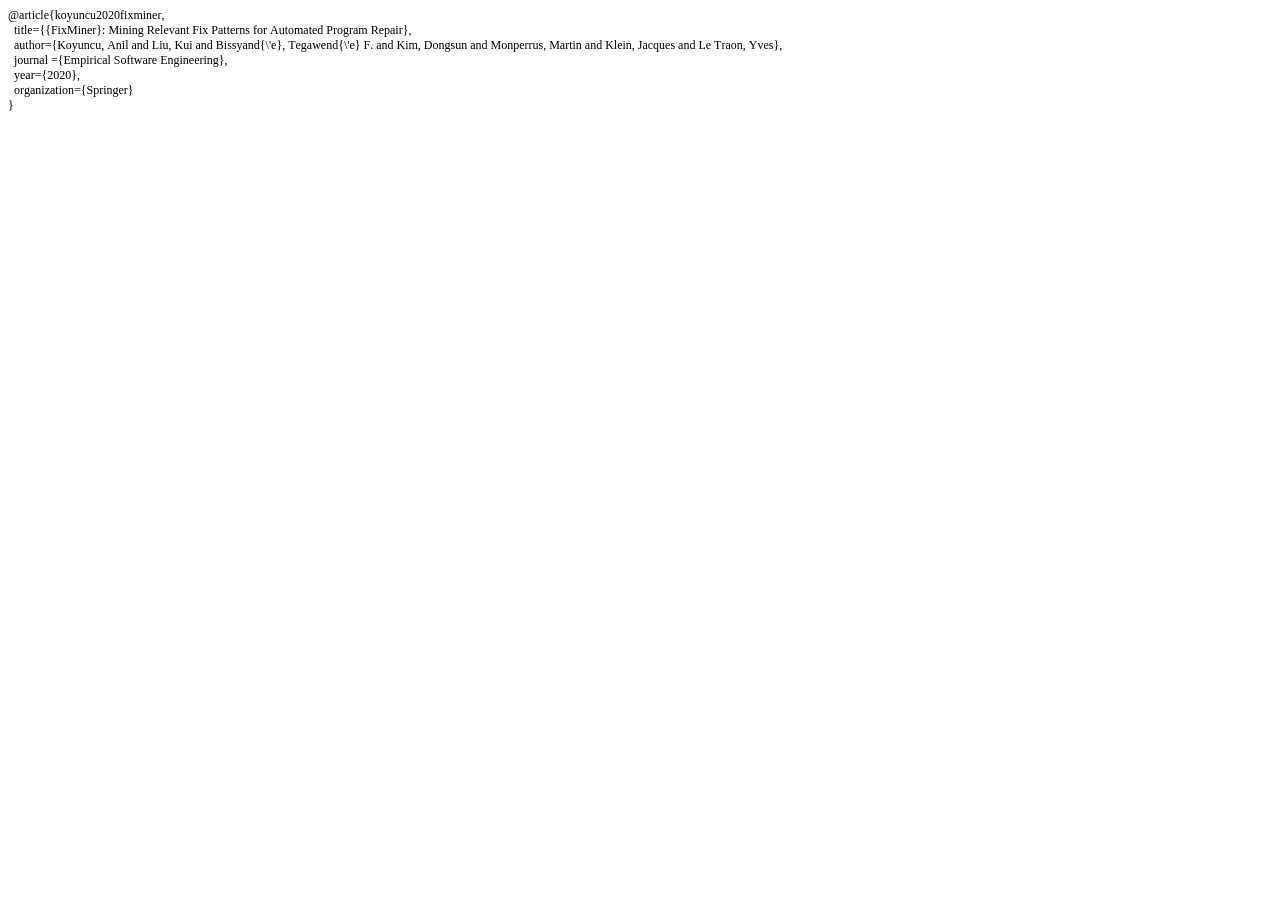
<file: bibs/koyuncu2020fixminer.html>
<!DOCTYPE html PUBLIC "-//W3C//DTD HTML 4.01//EN" "http://www.w3.org/TR/html4/strict.dtd">
<html>
<head>
  <meta http-equiv="Content-Type" content="text/html; charset=utf-8">
  <meta http-equiv="Content-Style-Type" content="text/css">
  <title></title>
  <meta name="Generator" content="Cocoa HTML Writer">
  <meta name="CocoaVersion" content="1671.6">
  <style type="text/css">
    p.p1 {margin: 0.0px 0.0px 0.0px 0.0px; line-height: 14.0px; font: 12.0px Times; color: #000000; -webkit-text-stroke: #000000}
    span.s1 {font-kerning: none}
  </style>
</head>
<body>
<p class="p1"><span class="s1">@article{koyuncu2020fixminer,<span class="Apple-converted-space"> </span></span></p>
<p class="p1"><span class="s1">  title={{FixMiner}: Mining Relevant Fix Patterns for Automated Program Repair},<span class="Apple-converted-space"> </span></span></p>
<p class="p1"><span class="s1">  author={Koyuncu, Anil and Liu, Kui and Bissyand{\'e}, Tegawend{\'e} F. and Kim, Dongsun and Monperrus, Martin and Klein, Jacques and Le Traon, Yves},<span class="Apple-converted-space"> </span></span></p>
<p class="p1"><span class="s1">  journal ={Empirical Software Engineering},<span class="Apple-converted-space"> </span></span></p>
<p class="p1"><span class="s1">  year={2020},<span class="Apple-converted-space"> </span></span></p>
<p class="p1"><span class="s1">  organization={Springer}</span></p>
<p class="p1"><span class="s1">}<span class="Apple-converted-space"> </span></span></p>
</body>
</html>
</file>
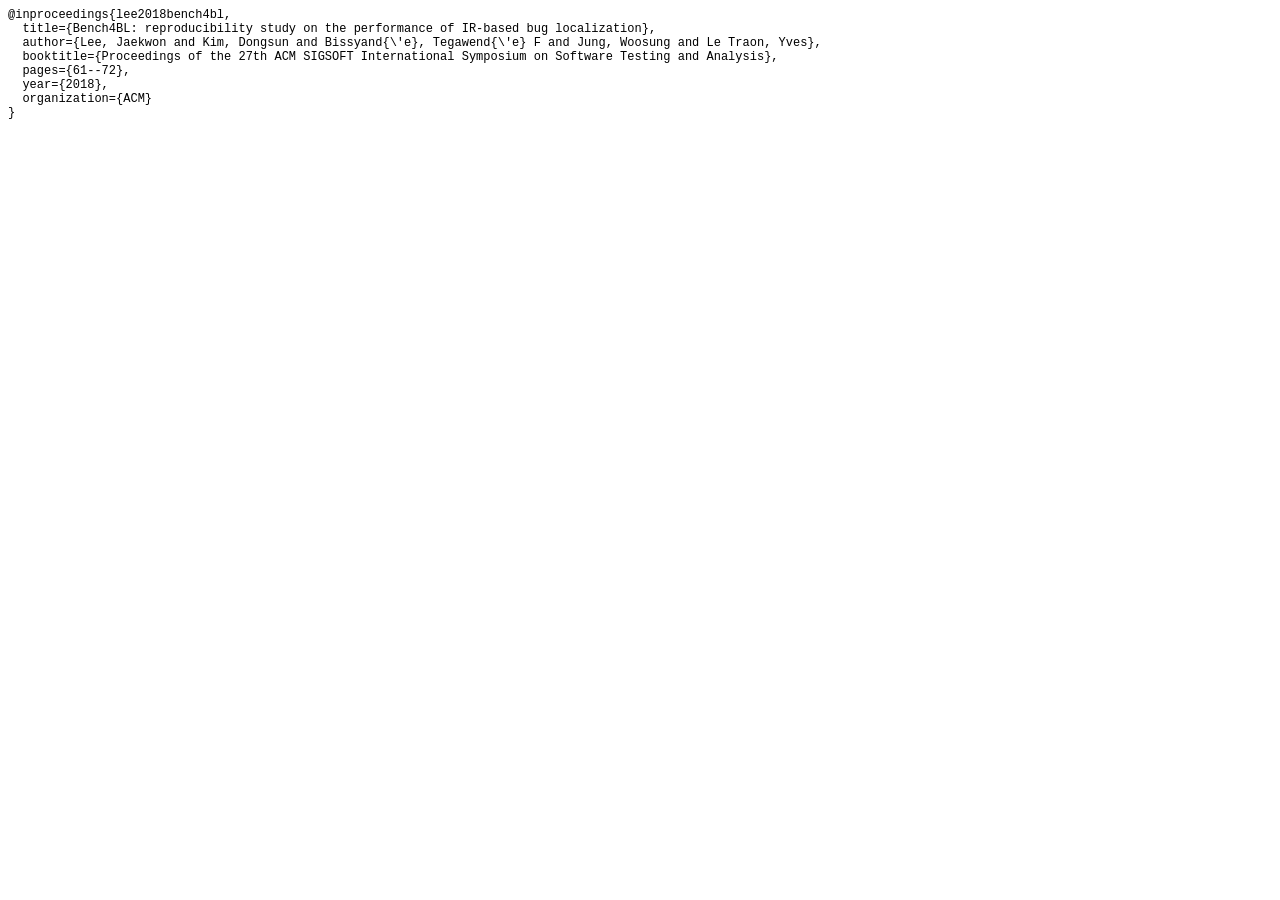
<file: bibs/lee2018bench4bl.html>
<!DOCTYPE html PUBLIC "-//W3C//DTD HTML 4.01//EN" "http://www.w3.org/TR/html4/strict.dtd">
<html>
<head>
  <meta http-equiv="Content-Type" content="text/html; charset=utf-8">
  <meta http-equiv="Content-Style-Type" content="text/css">
  <title></title>
  <meta name="Generator" content="Cocoa HTML Writer">
  <meta name="CocoaVersion" content="1404.47">
  <style type="text/css">
    p.p1 {margin: 0.0px 0.0px 0.0px 0.0px; line-height: 14.0px; font: 12.0px Courier; color: #000000; -webkit-text-stroke: #000000}
    span.s1 {font-kerning: none}
  </style>
</head>
<body>
<p class="p1"><span class="s1">@inproceedings{lee2018bench4bl,</span></p>
<p class="p1"><span class="s1"><span class="Apple-converted-space">  </span>title={Bench4BL: reproducibility study on the performance of IR-based bug localization},</span></p>
<p class="p1"><span class="s1"><span class="Apple-converted-space">  </span>author={Lee, Jaekwon and Kim, Dongsun and Bissyand{\'e}, Tegawend{\'e} F and Jung, Woosung and Le Traon, Yves},</span></p>
<p class="p1"><span class="s1"><span class="Apple-converted-space">  </span>booktitle={Proceedings of the 27th ACM SIGSOFT International Symposium on Software Testing and Analysis},</span></p>
<p class="p1"><span class="s1"><span class="Apple-converted-space">  </span>pages={61--72},</span></p>
<p class="p1"><span class="s1"><span class="Apple-converted-space">  </span>year={2018},</span></p>
<p class="p1"><span class="s1"><span class="Apple-converted-space">  </span>organization={ACM}</span></p>
<p class="p1"><span class="s1">}</span></p>
</body>
</html>
</file>
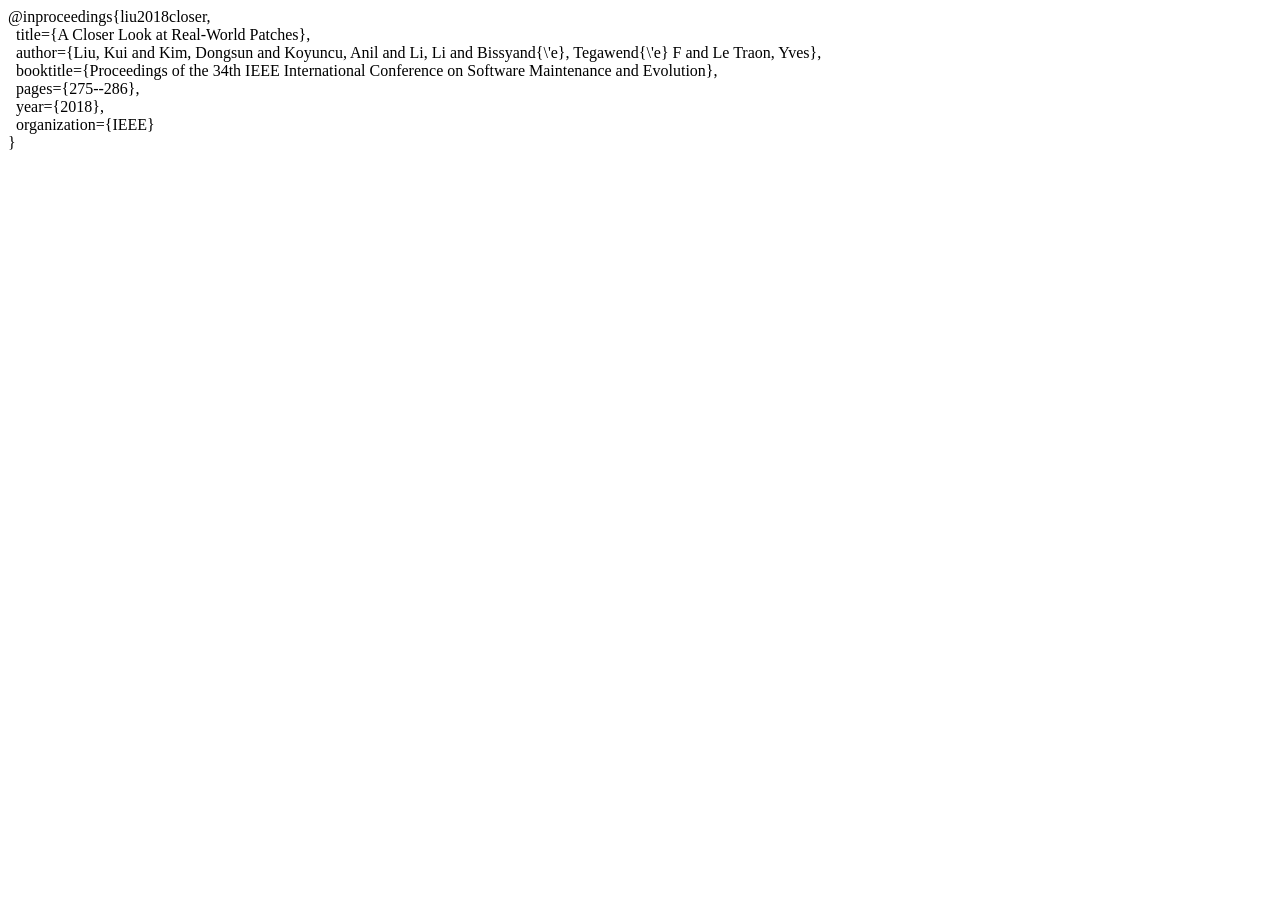
<file: bibs/liu2018closer.html>
<body>
@inproceedings{liu2018closer, <br />
&nbsp;&nbsp;title={A Closer Look at Real-World Patches}, <br />
&nbsp;&nbsp;author={Liu, Kui and Kim, Dongsun and Koyuncu, Anil and Li, Li and Bissyand{\'e}, Tegawend{\'e} F and Le Traon, Yves}, <br />
&nbsp;&nbsp;booktitle={Proceedings of the 34th IEEE International Conference on Software Maintenance and Evolution}, <br />
&nbsp;&nbsp;pages={275--286},<br />
&nbsp;&nbsp;year={2018}, <br />
&nbsp;&nbsp;organization={IEEE}<br />
}
</body>
</file>
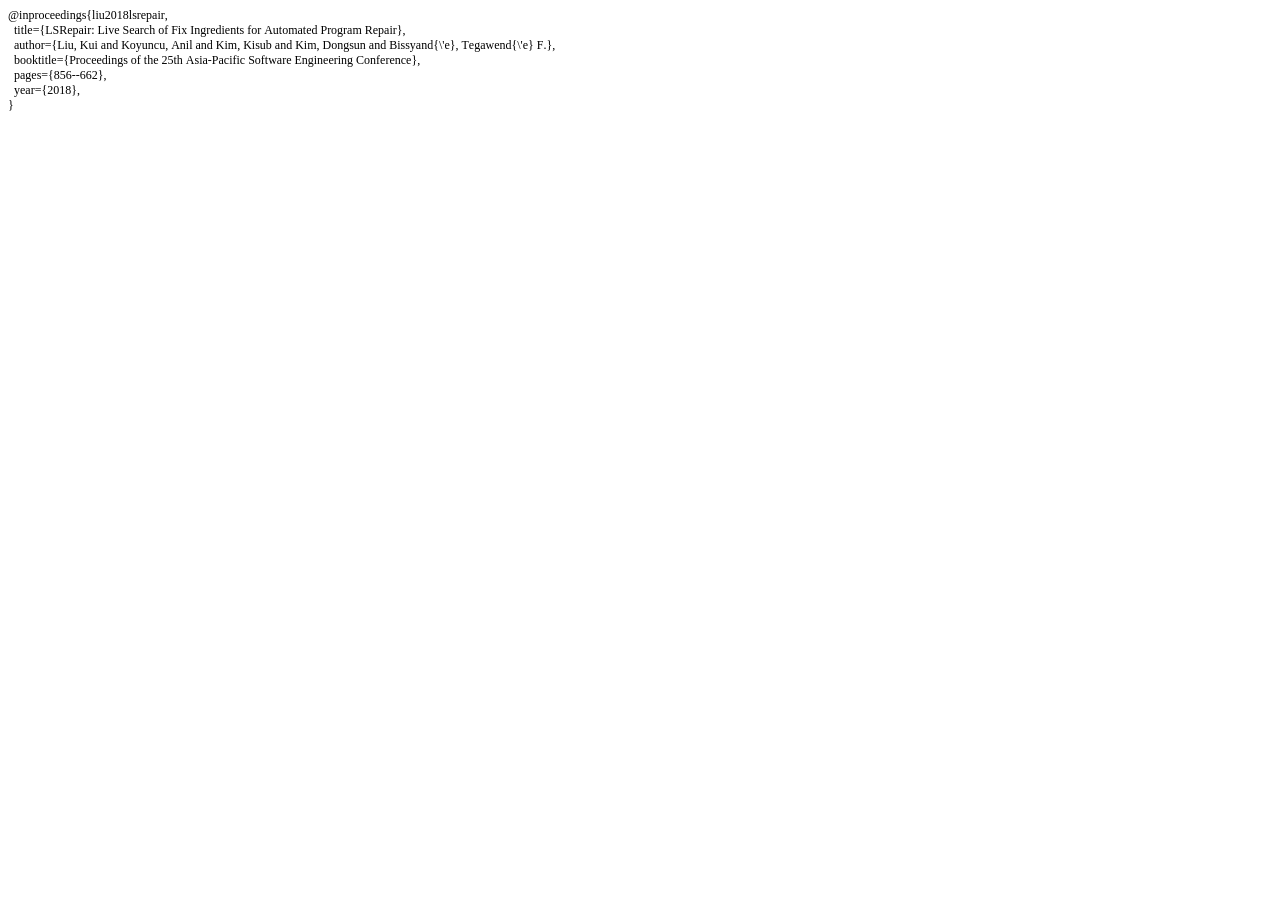
<file: bibs/liu2018lsrepair.html>
<!DOCTYPE html PUBLIC "-//W3C//DTD HTML 4.01//EN" "http://www.w3.org/TR/html4/strict.dtd">
<html>
<head>
  <meta http-equiv="Content-Type" content="text/html; charset=utf-8">
  <meta http-equiv="Content-Style-Type" content="text/css">
  <title></title>
  <meta name="Generator" content="Cocoa HTML Writer">
  <meta name="CocoaVersion" content="1671.6">
  <style type="text/css">
    p.p1 {margin: 0.0px 0.0px 0.0px 0.0px; line-height: 14.0px; font: 12.0px Times; color: #000000; -webkit-text-stroke: #000000}
    span.s1 {font-kerning: none}
  </style>
</head>
<body>
<p class="p1"><span class="s1">@inproceedings{liu2018lsrepair,<span class="Apple-converted-space"> </span></span></p>
<p class="p1"><span class="s1">  title={LSRepair: Live Search of Fix Ingredients for Automated Program Repair},<span class="Apple-converted-space"> </span></span></p>
<p class="p1"><span class="s1">  author={Liu, Kui and Koyuncu, Anil and Kim, Kisub and Kim, Dongsun and Bissyand{\'e}, Tegawend{\'e} F.},<span class="Apple-converted-space"> </span></span></p>
<p class="p1"><span class="s1">  booktitle={Proceedings of the 25th Asia-Pacific Software Engineering Conference},<span class="Apple-converted-space"> </span></span></p>
<p class="p1"><span class="s1"><span class="Apple-converted-space">  </span>pages={856--662},</span></p>
<p class="p1"><span class="s1">  year={2018},<span class="Apple-converted-space"> </span></span></p>
<p class="p1"><span class="s1">}<span class="Apple-converted-space"> </span></span></p>
</body>
</html>
</file>
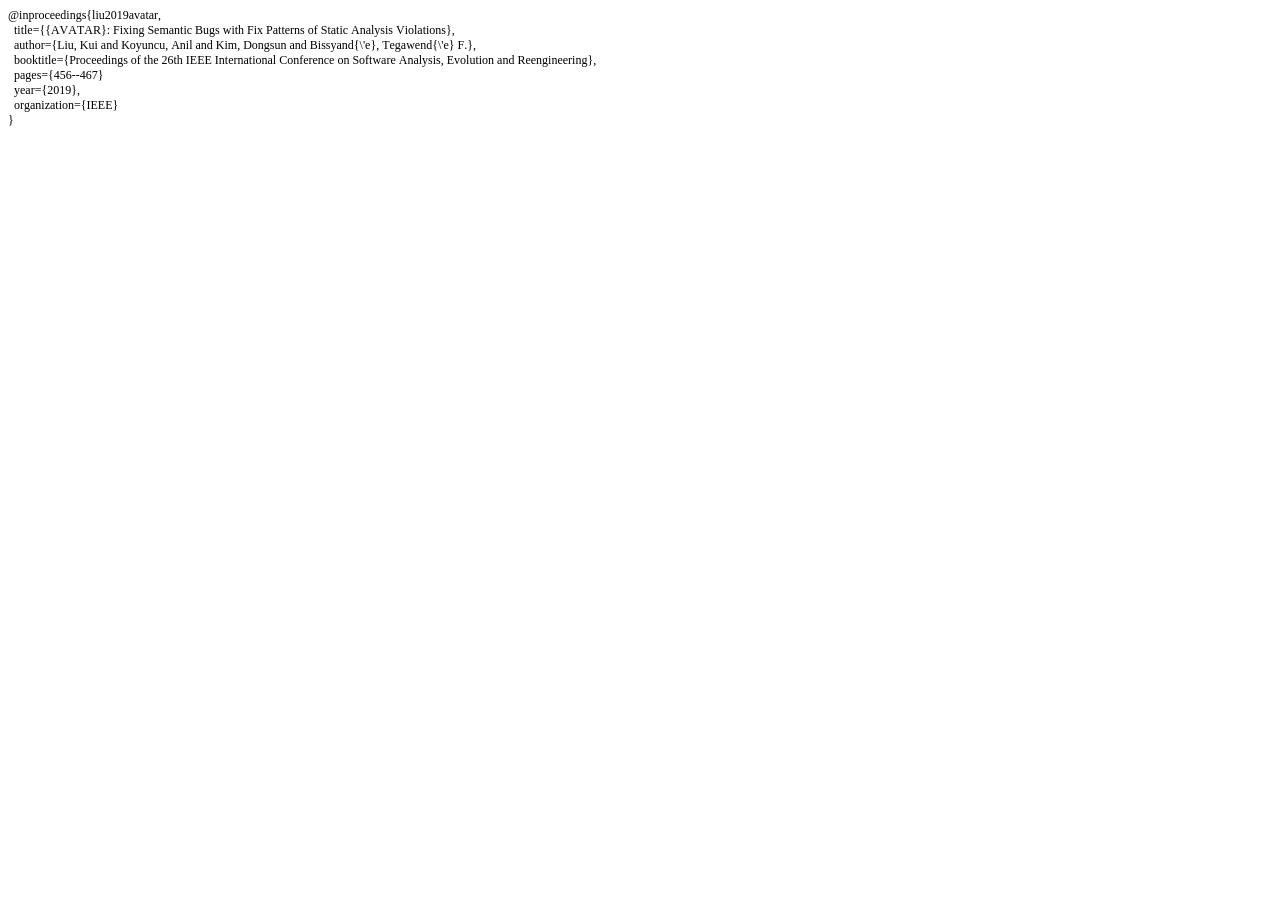
<file: bibs/liu2019avatar.html>
<!DOCTYPE html PUBLIC "-//W3C//DTD HTML 4.01//EN" "http://www.w3.org/TR/html4/strict.dtd">
<html>
<head>
  <meta http-equiv="Content-Type" content="text/html; charset=utf-8">
  <meta http-equiv="Content-Style-Type" content="text/css">
  <title></title>
  <meta name="Generator" content="Cocoa HTML Writer">
  <meta name="CocoaVersion" content="1671.6">
  <style type="text/css">
    p.p1 {margin: 0.0px 0.0px 0.0px 0.0px; line-height: 14.0px; font: 12.0px Times; color: #000000; -webkit-text-stroke: #000000}
    span.s1 {font-kerning: none}
  </style>
</head>
<body>
<p class="p1"><span class="s1">@inproceedings{liu2019avatar,<span class="Apple-converted-space"> </span></span></p>
<p class="p1"><span class="s1">  title={{AVATAR}: Fixing Semantic Bugs with Fix Patterns of Static Analysis Violations},<span class="Apple-converted-space"> </span></span></p>
<p class="p1"><span class="s1">  author={Liu, Kui and Koyuncu, Anil and Kim, Dongsun and Bissyand{\'e}, Tegawend{\'e} F.},<span class="Apple-converted-space"> </span></span></p>
<p class="p1"><span class="s1">  booktitle={Proceedings of the 26th IEEE International Conference on Software Analysis, Evolution and Reengineering},</span></p>
<p class="p1"><span class="s1"><span class="Apple-converted-space">  </span>pages={456--467}<span class="Apple-converted-space"> </span></span></p>
<p class="p1"><span class="s1">  year={2019},<span class="Apple-converted-space"> </span></span></p>
<p class="p1"><span class="s1">  organization={IEEE}</span></p>
<p class="p1"><span class="s1">}<span class="Apple-converted-space"> </span></span></p>
</body>
</html>
</file>
<file: css/user.css>
.navbar{
  margin-bottom:0;
  border:none;
}

.navbar-brand .glyphicon{
  margin-right:6px;
}

.hero{
  background:url(../../assets/img/code.jpg) no-repeat center;
  background-size:cover;
  border:none;
}

@media (min-width:992px) {
  .hero .get-it{
    text-align:right;
    margin-top:79px;
    padding-right:30px;
  }
}

@media (max-width:992px) {
  .hero .get-it{
    text-align:center;
  }
}

@media (max-width:992px) {
  .hero .phone-preview{
    text-align:center;
  }
}

.hero .get-it h1, .hero .get-it p{
  color:#fff;
  text-shadow:2px 2px 3px rgba(0,0,0,0.3);
  margin-bottom:40px;
}

.hero .get-it .btn{
  margin-left:10px;
  margin-bottom:10px;
  text-shadow:none;
}

div.iphone-mockup{
  position:relative;
  max-width:250px;
  margin:20px;
  display:inline-block;
}

.iphone-mockup img.device{
  width:100%;
  height:auto;
}

.iphone-mockup .screen{
  position:absolute;
  width:88%;
  height:77%;
  top:12%;
  border-radius:2px;
  left:6%;
  border:1px solid #444;
  background-color:#aaa;
  overflow:hidden;
  background:url(screen-content-iphone-6.jpg);
  background-size:cover;
  background-position:center;
}

.iphone-mockup .screen:before{
  content:'';
  background-color:#fff;
  position:absolute;
  width:70%;
  height:140%;
  top:-12%;
  right:-60%;
  transform:rotate(-19deg);
  opacity:0.2;
}

.icon-feature{
  text-align:center;
}

.icon-feature .glyphicon{
  font-size:60px;
}

section.features{
  background-color:#369;
  padding:40px 0;
  color:#fff;
}

.features h2{
  color:#fff;
}

.features .icon-features{
  margin-top:15px;
}

.testimonials blockquote{
  text-align:center;
}

section.testimonials{
  margin:50px 0;
}

.site-footer{
  padding:20px 0;
  text-align:center;
}

@media (min-width:768px) {
  .site-footer h5{
    text-align:left;
  }
}

.site-footer h5{
  color:inherit;
  font-size:20px;
}

.site-footer .social-icons a:hover{
  opacity:1;
}

.site-footer .social-icons a{
  display:inline-block;
  width:32px;
  border:none;
  font-size:20px;
  border-radius:50%;
  margin:4px;
  color:#fff;
  text-align:center;
  background-color:#798FA5;
  height:32px;
  opacity:0.8;
  line-height:32px;
}

@media (min-width:768px) {
  .site-footer .social-icons{
    text-align:right;
  }
}

.authors{
  margin-bottom:0;
}

.news-icon{
  font-size:50px;
}

.tool-table tr td:nth-child(1){
  width:20%;
}

a.text-neutral:hover, a.text-neutral:focus{
  color:#999999;
}

.text-neutral{
  color:#fff;
}
</file>
<file: css/landing-page.css>
/*
 * Start Bootstrap - Landing Page (http://startbootstrap.com/)
 * Copyright 2013-2016 Start Bootstrap
 * Licensed under MIT (https://github.com/BlackrockDigital/startbootstrap/blob/gh-pages/LICENSE)
 */

body,
html {
    width: 100%;
    height: 100%;
}

body,
h1,
h2,
h3,
h4,
h5,
h6 {
    font-family: "Lato","Helvetica Neue",Helvetica,Arial,sans-serif;
    font-weight: 700;
}

.topnav {
    font-size: 14px;
}

.lead {
    font-size: 18px;
    font-weight: 400;
}

.intro-header {
    padding-top: 50px; /* If you're making other pages, make sure there is 50px of padding to make sure the navbar doesn't overlap content! */
    padding-bottom: 5px;
    text-align: center;
    color: #f8f8f8;
    background: url(../img/new-bg-img.png) no-repeat center center;
    background-size: cover;
}

.intro-message {
    position: relative;
    padding-top: 2%;
    padding-bottom: 0%;
}

.intro-message > h1 {
    margin: 0;
    text-shadow: 5px 5px 8px rgba(0,0,0,0.6);
    font-size: 5em;
}

.intro-divider {
    width: 550px;
    border-top: 1px solid #f8f8f8;
    border-bottom: 1px solid rgba(0,0,0,0.2);
    margin-bottom: 2pt;
}

.intro-message > h3 {
    text-shadow: 5px 5px 8px rgba(0,0,0,0.6);
    padding-top: 10pt;
    margin-bottom:-8pt;
}

@media(max-width:767px) {
    .intro-message {
        padding-bottom: 15%;
    }

    .intro-message > h1 {
        font-size: 3em;
    }

    ul.intro-social-buttons > li {
        display: block;
        margin-bottom:0px;
        padding: 0;
    }

    ul.intro-social-buttons > li:last-child {
        margin-bottom: 0;
    }

    .intro-divider {
        width: 100%;
    }
}

.network-name {
    text-transform: uppercase;
    font-size: 15px;
    font-weight: 400;
    letter-spacing: 1.5px;
}

.content-section-a {
    padding: 50px 0;
    background-color: #f8f8f8;
}

.content-section-b {
    padding: 50px 0;
    border-top: 1px solid #e7e7e7;
    border-bottom: 1px solid #e7e7e7;
}

.section-heading {
    margin-bottom: 30px;
}

.section-heading-spacer {
    float: left;
    width: 200px;
    border-top: 3px solid #e7e7e7;
}

.banner {
    padding: 50px 0;
    color: #f8f8f8;
    /* background: url(../img/banner-bg.jpg) no-repeat center center; */
    background-color: #369;
    background-size: cover;
}

.banner h2 {
    margin: 0;
    text-shadow: 2px 2px 3px rgba(0,0,0,0.6);
    font-size: 3em;
}

.banner ul {
    margin-bottom: 0;
}

.banner-social-buttons {
    float: right;
    margin-top: 0;
}

@media(max-width:1199px) {
    ul.banner-social-buttons {
        float: left;
        margin-top: 15px;
    }
}

@media(max-width:767px) {
    .banner h2 {
        margin: 0;
        text-shadow: 2px 2px 3px rgba(0,0,0,0.6);
        font-size: 3em;
    }

    ul.banner-social-buttons > li {
        display: block;
        margin-bottom: -20px;
        padding: 0;
    }

    ul.banner-social-buttons > li:last-child {
        margin-bottom: 0;
    }
}

footer {
    padding: 50px 0;
    background-color: #f8f8f8;
}

p.copyright {
    margin: 15px 0 0;
}
</file>
